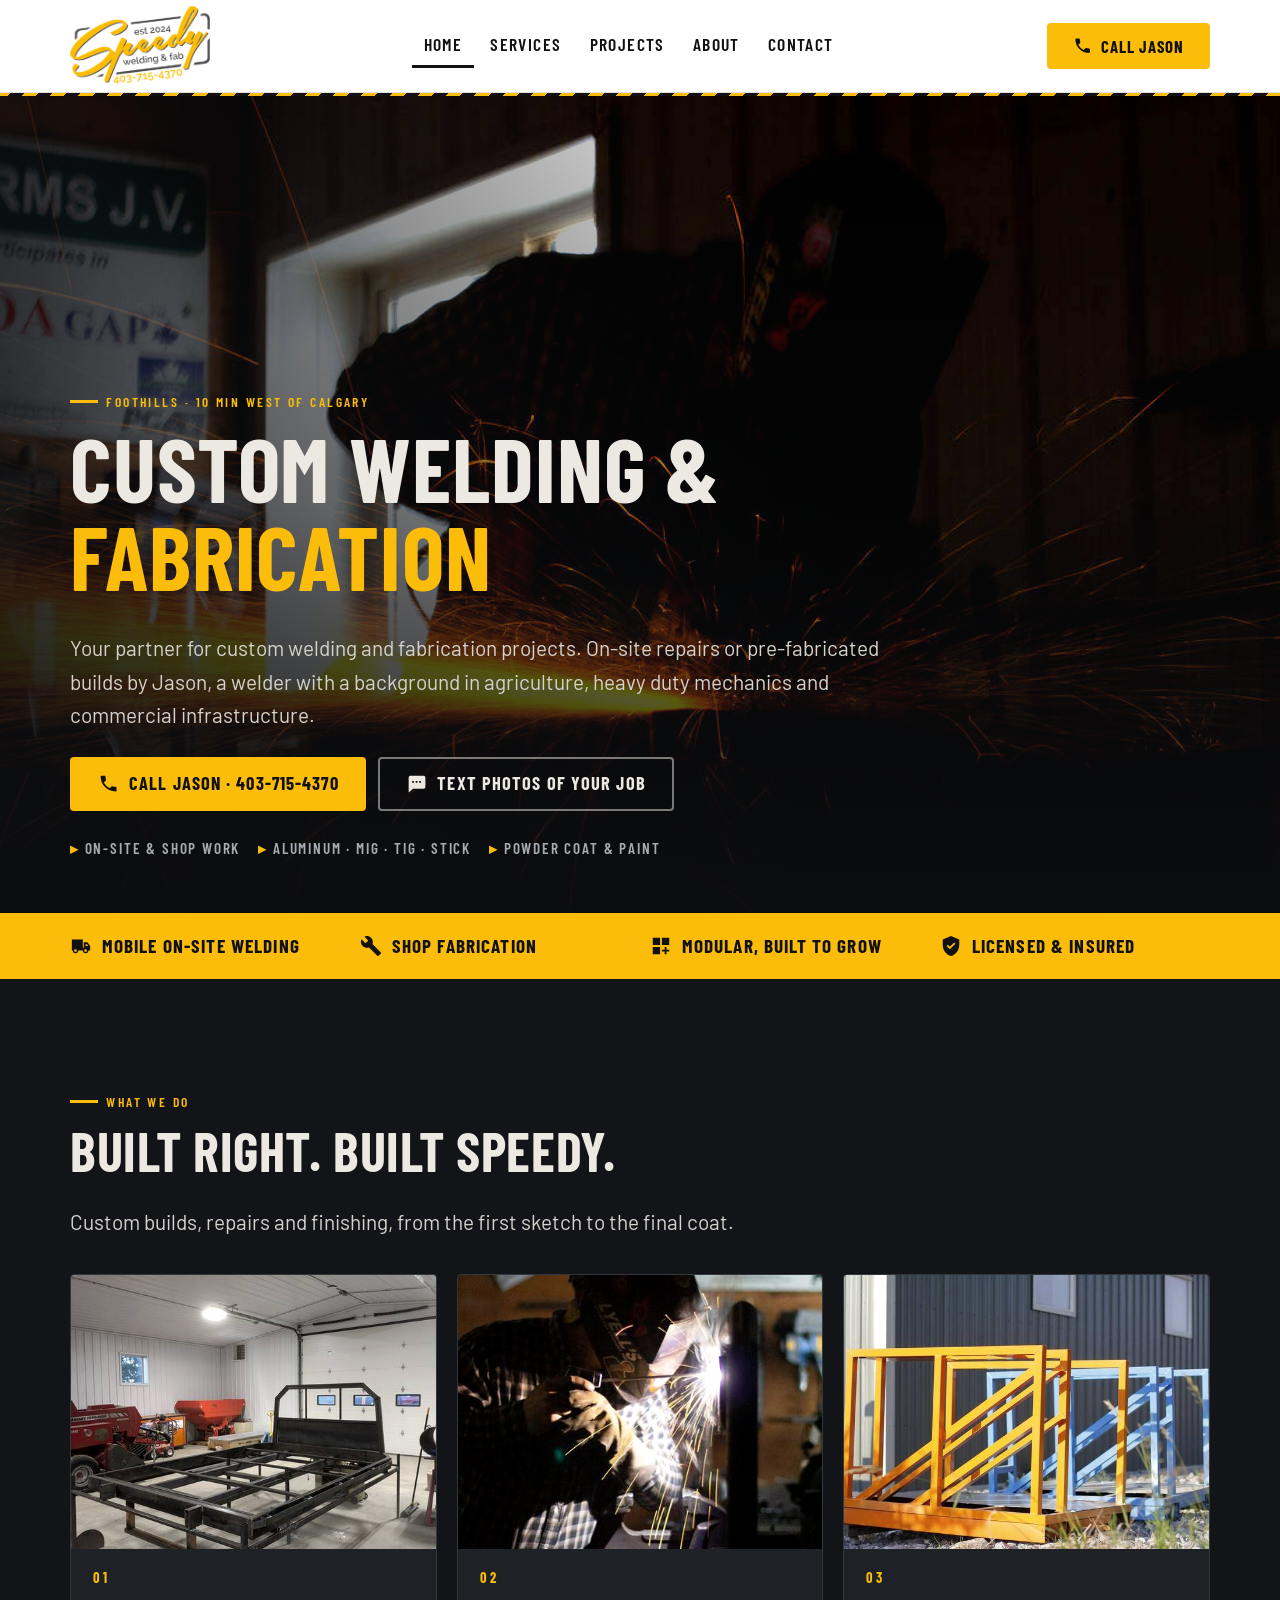
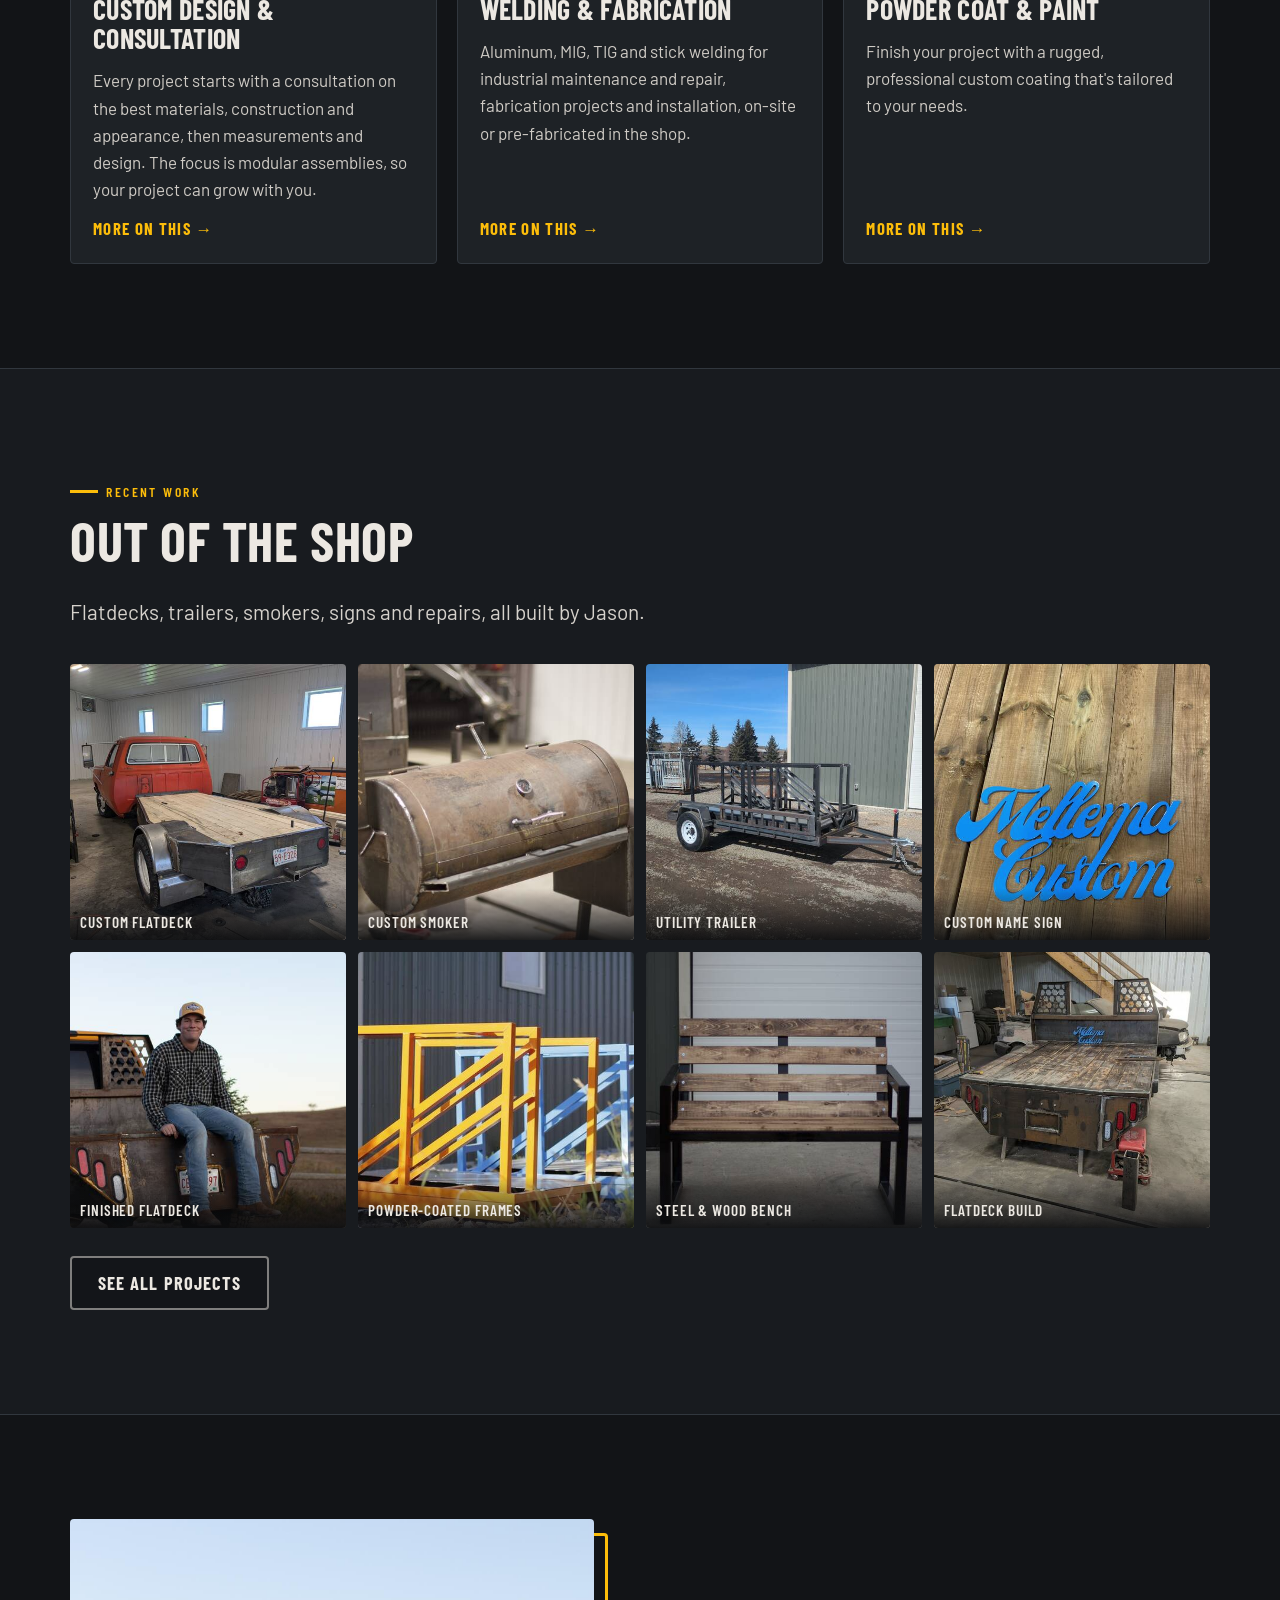
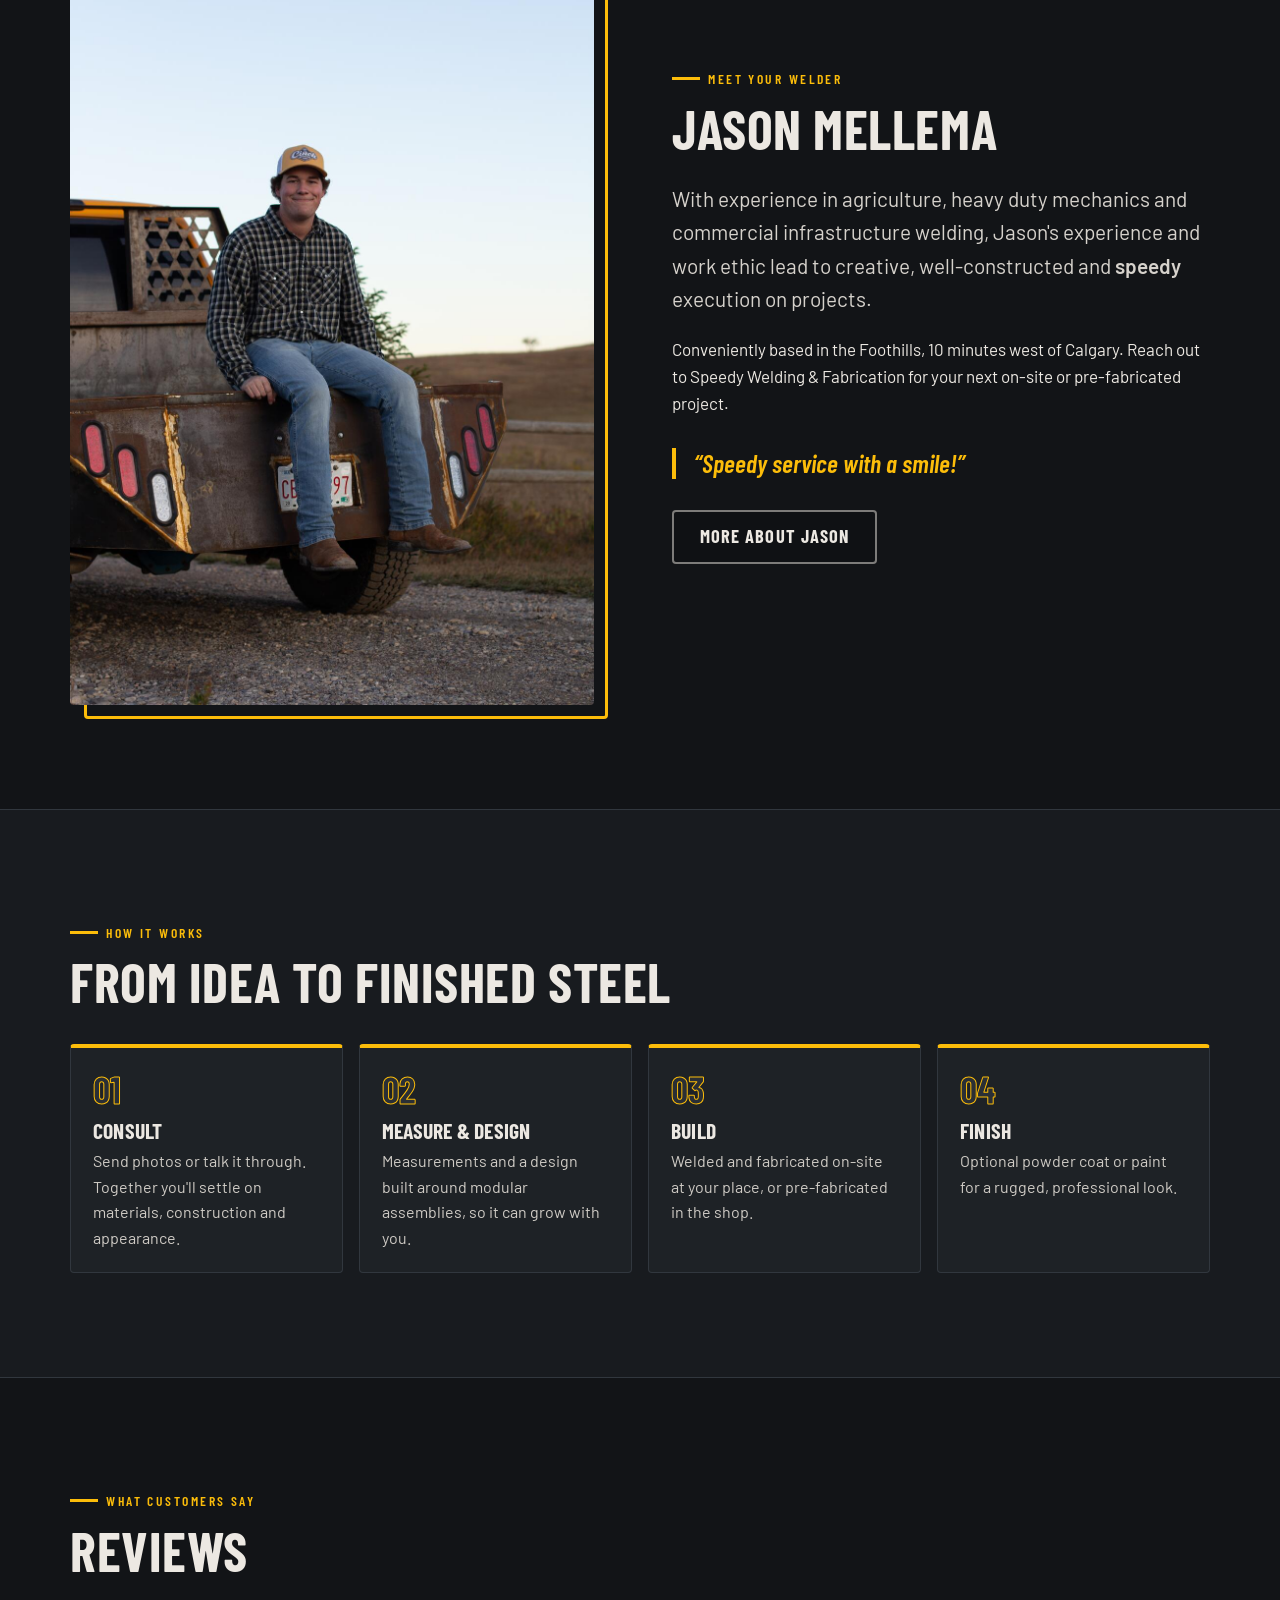
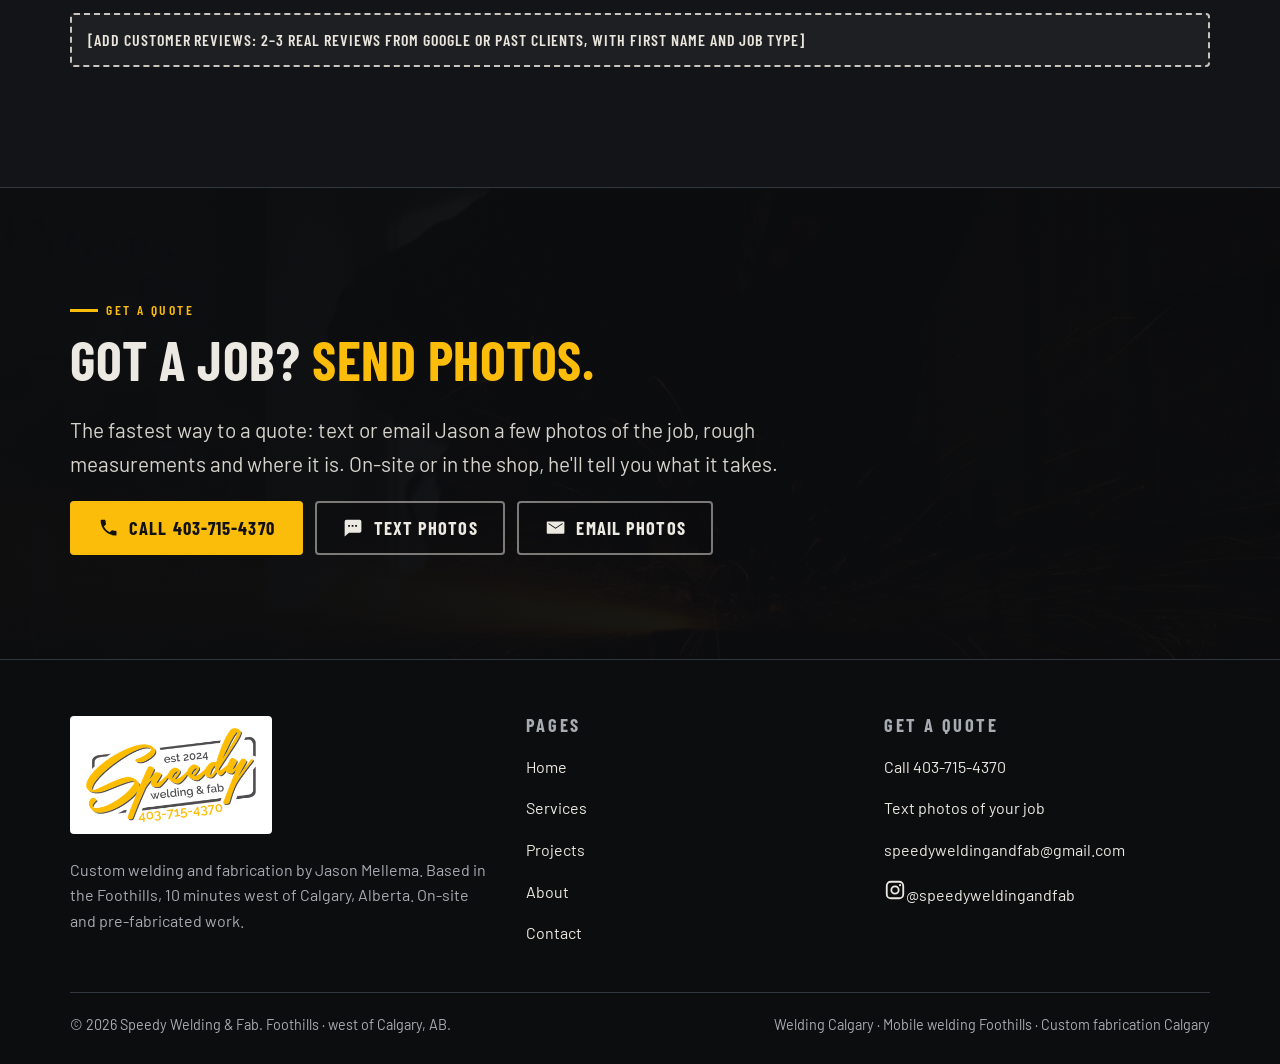
<file: index.html>
<!doctype html>
<html lang="en-CA" class="no-js">
<head>
<meta charset="utf-8">
<meta name="viewport" content="width=device-width, initial-scale=1">
<title>Welding &amp; Custom Fabrication Calgary | Speedy Welding &amp; Fab</title>
<meta name="description" content="Custom welding &amp; fabrication 10 min west of Calgary. Mobile on-site welding in the Foothills, aluminum, MIG, TIG &amp; stick, powder coat. Call Jason 403-715-4370.">
<meta name="robots" content="index, follow">
<meta name="theme-color" content="#ffffff">
<meta property="og:type" content="website">
<meta property="og:site_name" content="Speedy Welding &amp; Fab">
<meta property="og:title" content="Welding &amp; Custom Fabrication Calgary | Speedy Welding &amp; Fab">
<meta property="og:description" content="Custom welding &amp; fabrication 10 min west of Calgary. Mobile on-site welding in the Foothills, aluminum, MIG, TIG &amp; stick, powder coat. Call Jason 403-715-4370.">
<meta property="og:locale" content="en_CA">
<link rel="icon" type="image/png" href="images/favicon.png">
<link rel="apple-touch-icon" href="images/apple-touch-icon.png">
<link rel="preload" href="fonts/barlow-condensed-700.woff2" as="font" type="font/woff2" crossorigin>
<link rel="stylesheet" href="css/style.css">
<link rel="preload" as="image" href="images/hero.jpg" fetchpriority="high">
<script type="application/ld+json">{"@context": "https://schema.org", "@type": "LocalBusiness", "@id": "#business", "name": "Speedy Welding & Fab", "alternateName": "Speedy Welding & Fabrication", "description": "Custom welding and fabrication based in the Foothills, 10 minutes west of Calgary, Alberta. On-site and pre-fabricated work: custom design and consultation, aluminum, MIG, TIG and stick welding, and powder coat and paint.", "slogan": "Your partner for custom welding and fabrication projects", "telephone": "+1-403-715-4370", "email": "speedyweldingandfab@gmail.com", "image": "images/jason-on-flatdeck.jpg", "logo": "images/logo.png", "address": {"@type": "PostalAddress", "addressRegion": "AB", "addressCountry": "CA"}, "areaServed": [{"@type": "City", "name": "Calgary"}, {"@type": "Place", "name": "Alberta Foothills"}], "founder": {"@type": "Person", "name": "Jason Mellema", "jobTitle": "Welder"}, "sameAs": ["https://www.instagram.com/speedyweldingandfab/"], "makesOffer": [{"@type": "Offer", "itemOffered": {"@type": "Service", "name": "Custom Design & Consultation"}}, {"@type": "Offer", "itemOffered": {"@type": "Service", "name": "Welding & Fabrication", "description": "Aluminum, MIG, TIG and stick welding for industrial maintenance and repair, fabrication projects, and installation."}}, {"@type": "Offer", "itemOffered": {"@type": "Service", "name": "Powder Coat & Paint"}}]}</script>
</head>
<body>
<a class="skip" href="#main">Skip to content</a>
<header class="site-head">
  <div class="wrap head-in">
    <a class="brand" href="index.html" aria-label="Speedy Welding &amp; Fab — home"><img src="images/logo-header.png" width="300" height="167" alt="Speedy Welding &amp; Fab logo"></a>
    <nav class="nav" id="nav" aria-label="Main"><ul><li><a href="index.html" aria-current="page">Home</a></li><li><a href="services.html">Services</a></li><li><a href="projects.html">Projects</a></li><li><a href="about.html">About</a></li><li><a href="contact.html">Contact</a></li></ul></nav>
    <a class="btn btn-spark head-call" href="tel:4037154370"><svg viewBox="0 0 24 24" fill="currentColor" aria-hidden="true"><path d="M6.6 10.8a15.1 15.1 0 0 0 6.6 6.6l2.2-2.2c.3-.3.7-.4 1-.2 1.1.4 2.3.6 3.6.6.6 0 1 .4 1 1V20c0 .6-.4 1-1 1A17 17 0 0 1 3 4c0-.6.4-1 1-1h3.5c.6 0 1 .4 1 1 0 1.3.2 2.5.6 3.6.1.3 0 .7-.2 1l-2.3 2.2z"/></svg>Call Jason</a>
    <button class="menu-btn" type="button" aria-controls="nav" aria-expanded="false" aria-label="Menu"><svg class="bars" viewBox="0 0 24 24" fill="currentColor" aria-hidden="true"><path d="M3 6h18v2.5H3zM3 11h18v2.5H3zM3 16h18v2.5H3z"/></svg><svg class="x" viewBox="0 0 24 24" fill="currentColor" aria-hidden="true"><path d="M5.6 4.2L12 10.6l6.4-6.4 1.4 1.4-6.4 6.4 6.4 6.4-1.4 1.4-6.4-6.4-6.4 6.4-1.4-1.4 6.4-6.4-6.4-6.4z"/></svg></button>
  </div>
</header>
<main id="main">
<section class="hero">
  <img src="images/hero.jpg" width="1024" height="683" alt="Grinder throwing sparks inside the Speedy Welding &amp; Fab shop" class="hero-bg" fetchpriority="high">
  <div class="wrap">
    <p class="eyebrow">Foothills · 10 min west of Calgary</p>
    <h1>Custom welding &amp; <em>fabrication</em></h1>
    <p class="lead">Your partner for custom welding and fabrication projects. On-site repairs or pre-fabricated builds by Jason, a welder with a background in agriculture, heavy duty mechanics and commercial infrastructure.</p>
    <div class="btn-row">
      <a class="btn btn-spark" href="tel:4037154370"><svg viewBox="0 0 24 24" fill="currentColor" aria-hidden="true"><path d="M6.6 10.8a15.1 15.1 0 0 0 6.6 6.6l2.2-2.2c.3-.3.7-.4 1-.2 1.1.4 2.3.6 3.6.6.6 0 1 .4 1 1V20c0 .6-.4 1-1 1A17 17 0 0 1 3 4c0-.6.4-1 1-1h3.5c.6 0 1 .4 1 1 0 1.3.2 2.5.6 3.6.1.3 0 .7-.2 1l-2.3 2.2z"/></svg>Call Jason · 403-715-4370</a>
      <a class="btn btn-ghost" href="sms:4037154370"><svg viewBox="0 0 24 24" fill="currentColor" aria-hidden="true"><path d="M4 3h16a2 2 0 0 1 2 2v11a2 2 0 0 1-2 2H8l-5 4V5a2 2 0 0 1 2-2zm3 6v2h2V9H7zm4 0v2h2V9h-2zm4 0v2h2V9h-2z"/></svg>Text photos of your job</a>
    </div>
    <ul class="hero-tags"><li>On-site &amp; shop work</li><li>Aluminum · MIG · TIG · Stick</li><li>Powder coat &amp; paint</li></ul>
  </div>
</section>

<section class="strip" aria-label="Highlights">
  <div class="wrap"><ul>
    <li><svg viewBox="0 0 24 24" fill="currentColor" aria-hidden="true"><path d="M2 5h12v9h1V8h4l3 4v5h-2a3 3 0 0 1-6 0H9a3 3 0 0 1-6 0H2V5zm4 10.5a1.5 1.5 0 1 0 0 3 1.5 1.5 0 0 0 0-3zm11 0a1.5 1.5 0 1 0 0 3 1.5 1.5 0 0 0 0-3zM17 10v2h3l-1.5-2H17z"/></svg>Mobile on-site welding</li>
    <li><svg viewBox="0 0 24 24" fill="currentColor" aria-hidden="true"><path d="M22.7 19l-9.1-9.1c.9-2.3.4-5-1.5-6.9-2-2-5-2.4-7.4-1.3L9 6 6 9 1.6 4.7C.4 7.1.9 10.1 2.9 12.1c1.9 1.9 4.6 2.4 6.9 1.5l9.1 9.1c.4.4 1 .4 1.4 0l2.3-2.3c.5-.4.5-1.1.1-1.4z"/></svg>Shop fabrication</li>
    <li><svg viewBox="0 0 24 24" fill="currentColor" aria-hidden="true"><path d="M3 3h8v8H3V3zm10 0h8v8h-8V3zM3 13h8v8H3v-8zm13 0h2v3h3v2h-3v3h-2v-3h-3v-2h3v-3z"/></svg>Modular, built to grow</li>
    <li><svg viewBox="0 0 24 24" fill="currentColor" aria-hidden="true"><path d="M12 1l9 4v6c0 5.5-3.8 10.7-9 12-5.2-1.3-9-6.5-9-12V5l9-4zm-1.2 14.6l6-6-1.4-1.4-4.6 4.6-2.2-2.2-1.4 1.4 3.6 3.6z"/></svg>Licensed &amp; insured</li>
  </ul></div>
</section>

<section class="section" aria-labelledby="svc-h">
  <div class="wrap">
    <div class="section-head reveal">
      <p class="eyebrow">What we do</p>
      <h2 id="svc-h">Built right. Built speedy.</h2>
      <p class="lead">Custom builds, repairs and finishing, from the first sketch to the final coat.</p>
    </div>
    <div class="cards">
      <article class="card reveal"><img src="images/flatdeck-frame-sm.jpg" width="526" height="700" alt="Steel flatdeck frame being built on the shop floor" loading="lazy" decoding="async"><div class="card-body"><p class="num">01</p><h3>Custom Design &amp; Consultation</h3><p>Every project starts with a consultation on the best materials, construction and appearance, then measurements and design. The focus is modular assemblies, so your project can grow with you.</p><a class="more" href="services.html#design">More on this</a></div></article><article class="card reveal"><img src="images/welding-sparks-sm.jpg" width="467" height="700" alt="Jason welding in the shop with sparks flying" loading="lazy" decoding="async"><div class="card-body"><p class="num">02</p><h3>Welding &amp; Fabrication</h3><p>Aluminum, MIG, TIG and stick welding for industrial maintenance and repair, fabrication projects and installation, on-site or pre-fabricated in the shop.</p><a class="more" href="services.html#welding">More on this</a></div></article><article class="card reveal"><img src="images/powder-coated-frames-sm.jpg" width="700" height="467" alt="Steel frames finished in orange and blue powder coat" loading="lazy" decoding="async"><div class="card-body"><p class="num">03</p><h3>Powder Coat &amp; Paint</h3><p>Finish your project with a rugged, professional custom coating that's tailored to your needs.</p><a class="more" href="services.html#coatings">More on this</a></div></article>
    </div>
  </div>
</section>

<section class="section section-alt" aria-labelledby="work-h">
  <div class="wrap">
    <div class="section-head reveal">
      <p class="eyebrow">Recent work</p>
      <h2 id="work-h">Out of the shop</h2>
      <p class="lead">Flatdecks, trailers, smokers, signs and repairs, all built by Jason.</p>
    </div>
    <ul class="gallery g4 reveal" role="list" style="list-style:none;margin:0 0 28px;padding:0">
<li data-cat="trucks"><button type="button" data-full="images/flatdeck-truck.jpg" data-caption="Custom flatdeck" aria-label="View larger: Custom flatdeck"><img src="images/flatdeck-truck-sm.jpg" width="526" height="700" alt="Red pickup fitted with a custom steel flatdeck in the shop" loading="lazy" decoding="async" sizes="(min-width:1040px) 25vw, (min-width:700px) 33vw, 50vw"><span class="cap">Custom flatdeck</span></button></li>
<li data-cat="custom"><button type="button" data-full="images/smoker.jpg" data-caption="Custom smoker" aria-label="View larger: Custom smoker"><img src="images/smoker-sm.jpg" width="700" height="467" alt="Fabricated steel barrel smoker on a stand" loading="lazy" decoding="async" sizes="(min-width:1040px) 25vw, (min-width:700px) 33vw, 50vw"><span class="cap">Custom smoker</span></button></li>
<li data-cat="trucks"><button type="button" data-full="images/utility-trailer.jpg" data-caption="Utility trailer" aria-label="View larger: Utility trailer"><img src="images/utility-trailer-sm.jpg" width="525" height="700" alt="Steel utility trailer with mesh sides parked outside a shop" loading="lazy" decoding="async" sizes="(min-width:1040px) 25vw, (min-width:700px) 33vw, 50vw"><span class="cap">Utility trailer</span></button></li>
<li data-cat="custom coatings"><button type="button" data-full="images/mellema-custom-sign.jpg" data-caption="Custom name sign" aria-label="View larger: Custom name sign"><img src="images/mellema-custom-sign-sm.jpg" width="525" height="700" alt="Blue powder-coated cut-steel sign reading Mellema Custom" loading="lazy" decoding="async" sizes="(min-width:1040px) 25vw, (min-width:700px) 33vw, 50vw"><span class="cap">Custom name sign</span></button></li>
<li data-cat="trucks"><button type="button" data-full="images/jason-on-flatdeck.jpg" data-caption="Finished flatdeck" aria-label="View larger: Finished flatdeck"><img src="images/jason-on-flatdeck-sm.jpg" width="467" height="700" alt="Jason sitting on a finished custom flatdeck with a headache rack" loading="lazy" decoding="async" sizes="(min-width:1040px) 25vw, (min-width:700px) 33vw, 50vw"><span class="cap">Finished flatdeck</span></button></li>
<li data-cat="custom coatings"><button type="button" data-full="images/powder-coated-frames.jpg" data-caption="Powder-coated frames" aria-label="View larger: Powder-coated frames"><img src="images/powder-coated-frames-sm.jpg" width="700" height="467" alt="Welded frames powder coated in orange and blue" loading="lazy" decoding="async" sizes="(min-width:1040px) 25vw, (min-width:700px) 33vw, 50vw"><span class="cap">Powder-coated frames</span></button></li>
<li data-cat="custom"><button type="button" data-full="images/steel-bench.jpg" data-caption="Steel & wood bench" aria-label="View larger: Steel & wood bench"><img src="images/steel-bench-sm.jpg" width="467" height="700" alt="Black steel bench frame with wooden slats" loading="lazy" decoding="async" sizes="(min-width:1040px) 25vw, (min-width:700px) 33vw, 50vw"><span class="cap">Steel &amp; wood bench</span></button></li>
<li data-cat="trucks"><button type="button" data-full="images/flatdeck-build.jpg" data-caption="Flatdeck build" aria-label="View larger: Flatdeck build"><img src="images/flatdeck-build-sm.jpg" width="526" height="700" alt="Steel flatdeck with wood deck and custom headache rack" loading="lazy" decoding="async" sizes="(min-width:1040px) 25vw, (min-width:700px) 33vw, 50vw"><span class="cap">Flatdeck build</span></button></li>
    </ul>
    <a class="btn btn-ghost" href="projects.html">See all projects</a>
  </div>
</section>

<section class="section" aria-labelledby="about-h">
  <div class="wrap split">
    <div class="frame reveal"><img src="images/jason-on-flatdeck.jpg" width="1067" height="1600" alt="Jason Mellema, owner of Speedy Welding &amp; Fab, sitting on a flatdeck he built" loading="lazy" decoding="async" sizes="(min-width:900px) 560px, 100vw"></div>
    <div class="reveal">
      <p class="eyebrow">Meet your welder</p>
      <h2 id="about-h">Jason Mellema</h2>
      <p class="lead">With experience in agriculture, heavy duty mechanics and commercial infrastructure welding, Jason's experience and work ethic lead to creative, well-constructed and <strong>speedy</strong> execution on projects.</p>
      <p>Conveniently based in the Foothills, 10 minutes west of Calgary. Reach out to Speedy Welding &amp; Fabrication for your next on-site or pre-fabricated project.</p>
      <p class="quote">“Speedy service with a smile!”</p>
      <a class="btn btn-ghost" href="about.html">More about Jason</a>
    </div>
  </div>
</section>

<section class="section section-alt" aria-labelledby="how-h">
  <div class="wrap">
    <div class="section-head reveal">
      <p class="eyebrow">How it works</p>
      <h2 id="how-h">From idea to finished steel</h2>
    </div>
    <ol class="steps reveal">
      <li><h3>Consult</h3><p>Send photos or talk it through. Together you'll settle on materials, construction and appearance.</p></li>
      <li><h3>Measure &amp; design</h3><p>Measurements and a design built around modular assemblies, so it can grow with you.</p></li>
      <li><h3>Build</h3><p>Welded and fabricated on-site at your place, or pre-fabricated in the shop.</p></li>
      <li><h3>Finish</h3><p>Optional powder coat or paint for a rugged, professional look.</p></li>
    </ol>
  </div>
</section>

<section class="section" aria-labelledby="rev-h">
  <div class="wrap">
    <div class="section-head">
      <p class="eyebrow">What customers say</p>
      <h2 id="rev-h">Reviews</h2>
    </div>
    <p class="placeholder">[ADD CUSTOMER REVIEWS: 2–3 real reviews from Google or past clients, with first name and job type]</p>
  </div>
</section>

<section class="cta-band" aria-labelledby="cta-h">
  <img src="images/grinding-sparks.jpg" width="1024" height="683" alt="" loading="lazy" decoding="async" aria-hidden="true">
  <div class="wrap reveal">
    <p class="eyebrow">Get a Quote</p>
    <h2 id="cta-h">Got a job? <em>Send photos.</em></h2>
    <p class="lead">The fastest way to a quote: text or email Jason a few photos of the job, rough measurements and where it is. On-site or in the shop, he'll tell you what it takes.</p>
    <div class="btn-row">
      <a class="btn btn-spark" href="tel:4037154370"><svg viewBox="0 0 24 24" fill="currentColor" aria-hidden="true"><path d="M6.6 10.8a15.1 15.1 0 0 0 6.6 6.6l2.2-2.2c.3-.3.7-.4 1-.2 1.1.4 2.3.6 3.6.6.6 0 1 .4 1 1V20c0 .6-.4 1-1 1A17 17 0 0 1 3 4c0-.6.4-1 1-1h3.5c.6 0 1 .4 1 1 0 1.3.2 2.5.6 3.6.1.3 0 .7-.2 1l-2.3 2.2z"/></svg>Call 403-715-4370</a>
      <a class="btn btn-ghost" href="sms:4037154370"><svg viewBox="0 0 24 24" fill="currentColor" aria-hidden="true"><path d="M4 3h16a2 2 0 0 1 2 2v11a2 2 0 0 1-2 2H8l-5 4V5a2 2 0 0 1 2-2zm3 6v2h2V9H7zm4 0v2h2V9h-2zm4 0v2h2V9h-2z"/></svg>Text photos</a>
      <a class="btn btn-ghost" href="mailto:speedyweldingandfab@gmail.com?subject=Quote%20request&body=Hi%20Jason%2C%0A%0AHere%27s%20what%20I%20need%20done%3A%0A%0AWhere%20the%20job%20is%3A%0A%0A(Photos%20attached)"><svg viewBox="0 0 24 24" fill="currentColor" aria-hidden="true"><path d="M3 5h18a1 1 0 0 1 1 1v12a1 1 0 0 1-1 1H3a1 1 0 0 1-1-1V6a1 1 0 0 1 1-1zm9 7.2L4.4 7H4v.9l8 5.5 8-5.5V7h-.4L12 12.2z"/></svg>Email photos</a>
    </div>
  </div>
</section>
<dialog class="lightbox" aria-label="Project photo viewer">
  <div class="lb-stage">
    <img alt="">
    <p class="lb-cap"><span class="lb-text"></span><span class="lb-count"></span></p>
  </div>
  <button class="lb-btn lb-close" type="button" aria-label="Close"><svg viewBox="0 0 24 24" fill="currentColor" aria-hidden="true"><path d="M5.6 4.2L12 10.6l6.4-6.4 1.4 1.4-6.4 6.4 6.4 6.4-1.4 1.4-6.4-6.4-6.4 6.4-1.4-1.4 6.4-6.4-6.4-6.4z"/></svg></button>
  <button class="lb-btn lb-prev" type="button" aria-label="Previous photo"><svg viewBox="0 0 24 24" fill="currentColor" aria-hidden="true"><path d="M15.4 4.6L8 12l7.4 7.4-1.4 1.4L5.2 12 14 3.2z"/></svg></button>
  <button class="lb-btn lb-next" type="button" aria-label="Next photo"><svg viewBox="0 0 24 24" fill="currentColor" aria-hidden="true"><path d="M8.6 4.6L16 12l-7.4 7.4 1.4 1.4 8.8-8.8L10 3.2z"/></svg></button>
</dialog>
</main>
<footer class="site-foot">
  <div class="wrap">
    <div class="foot-grid">
      <div>
        <span class="foot-logo"><img src="images/logo.png" width="640" height="356" alt="Speedy Welding &amp; Fab" loading="lazy"></span>
        <p class="muted">Custom welding and fabrication by Jason Mellema. Based in the Foothills, 10 minutes west of Calgary, Alberta. On-site and pre-fabricated work.</p>
      </div>
      <div>
        <h2>Pages</h2>
        <ul><li><a href="index.html">Home</a></li><li><a href="services.html">Services</a></li><li><a href="projects.html">Projects</a></li><li><a href="about.html">About</a></li><li><a href="contact.html">Contact</a></li></ul>
      </div>
      <div>
        <h2>Get a Quote</h2>
        <ul>
          <li><a href="tel:4037154370">Call 403-715-4370</a></li>
          <li><a href="sms:4037154370">Text photos of your job</a></li>
          <li><a href="mailto:speedyweldingandfab@gmail.com?subject=Quote%20request&body=Hi%20Jason%2C%0A%0AHere%27s%20what%20I%20need%20done%3A%0A%0AWhere%20the%20job%20is%3A%0A%0A(Photos%20attached)">speedyweldingandfab@gmail.com</a></li>
          <li><a class="social" href="https://www.instagram.com/speedyweldingandfab/" rel="noopener" target="_blank"><svg viewBox="0 0 24 24" fill="currentColor" aria-hidden="true"><path d="M12 7a5 5 0 1 1 0 10 5 5 0 0 1 0-10zm0 2a3 3 0 1 0 0 6 3 3 0 0 0 0-6zm5.5-3.5a1.2 1.2 0 1 1 0 2.4 1.2 1.2 0 0 1 0-2.4zM7.5 2h9A5.5 5.5 0 0 1 22 7.5v9a5.5 5.5 0 0 1-5.5 5.5h-9A5.5 5.5 0 0 1 2 16.5v-9A5.5 5.5 0 0 1 7.5 2zm0 2A3.5 3.5 0 0 0 4 7.5v9A3.5 3.5 0 0 0 7.5 20h9a3.5 3.5 0 0 0 3.5-3.5v-9A3.5 3.5 0 0 0 16.5 4h-9z"/></svg>@speedyweldingandfab</a></li>
        </ul>
      </div>
    </div>
    <div class="foot-base">
      <span>&copy; <span data-year>2026</span> Speedy Welding &amp; Fab. Foothills · west of Calgary, AB.</span>
      <span>Welding Calgary · Mobile welding Foothills · Custom fabrication Calgary</span>
    </div>
  </div>
</footer>
<div class="callbar">
  <a class="btn btn-spark" href="tel:4037154370"><svg viewBox="0 0 24 24" fill="currentColor" aria-hidden="true"><path d="M6.6 10.8a15.1 15.1 0 0 0 6.6 6.6l2.2-2.2c.3-.3.7-.4 1-.2 1.1.4 2.3.6 3.6.6.6 0 1 .4 1 1V20c0 .6-.4 1-1 1A17 17 0 0 1 3 4c0-.6.4-1 1-1h3.5c.6 0 1 .4 1 1 0 1.3.2 2.5.6 3.6.1.3 0 .7-.2 1l-2.3 2.2z"/></svg>Call Jason</a>
  <a class="btn btn-ghost" href="sms:4037154370"><svg viewBox="0 0 24 24" fill="currentColor" aria-hidden="true"><path d="M4 3h16a2 2 0 0 1 2 2v11a2 2 0 0 1-2 2H8l-5 4V5a2 2 0 0 1 2-2zm3 6v2h2V9H7zm4 0v2h2V9h-2zm4 0v2h2V9h-2z"/></svg>Text</a>
</div>
<script src="js/main.js" defer></script>
</body>
</html>
</file>
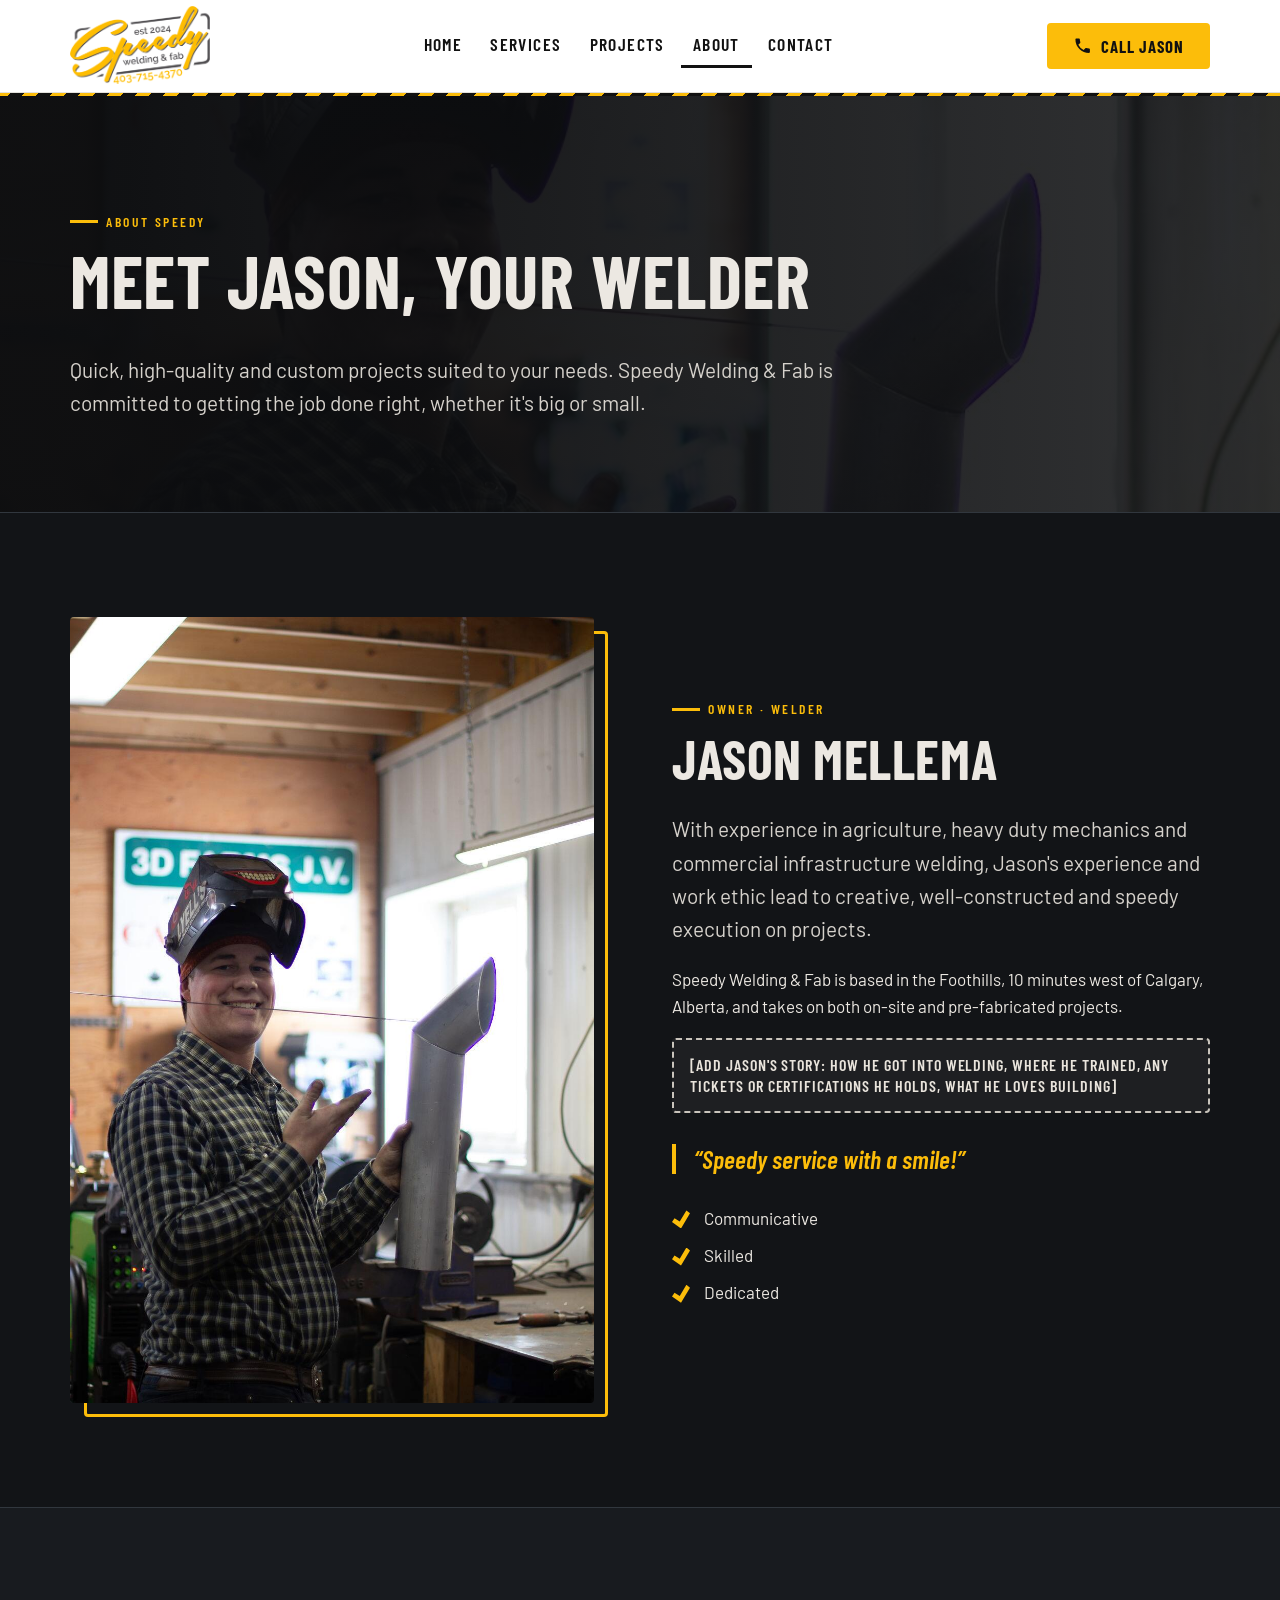
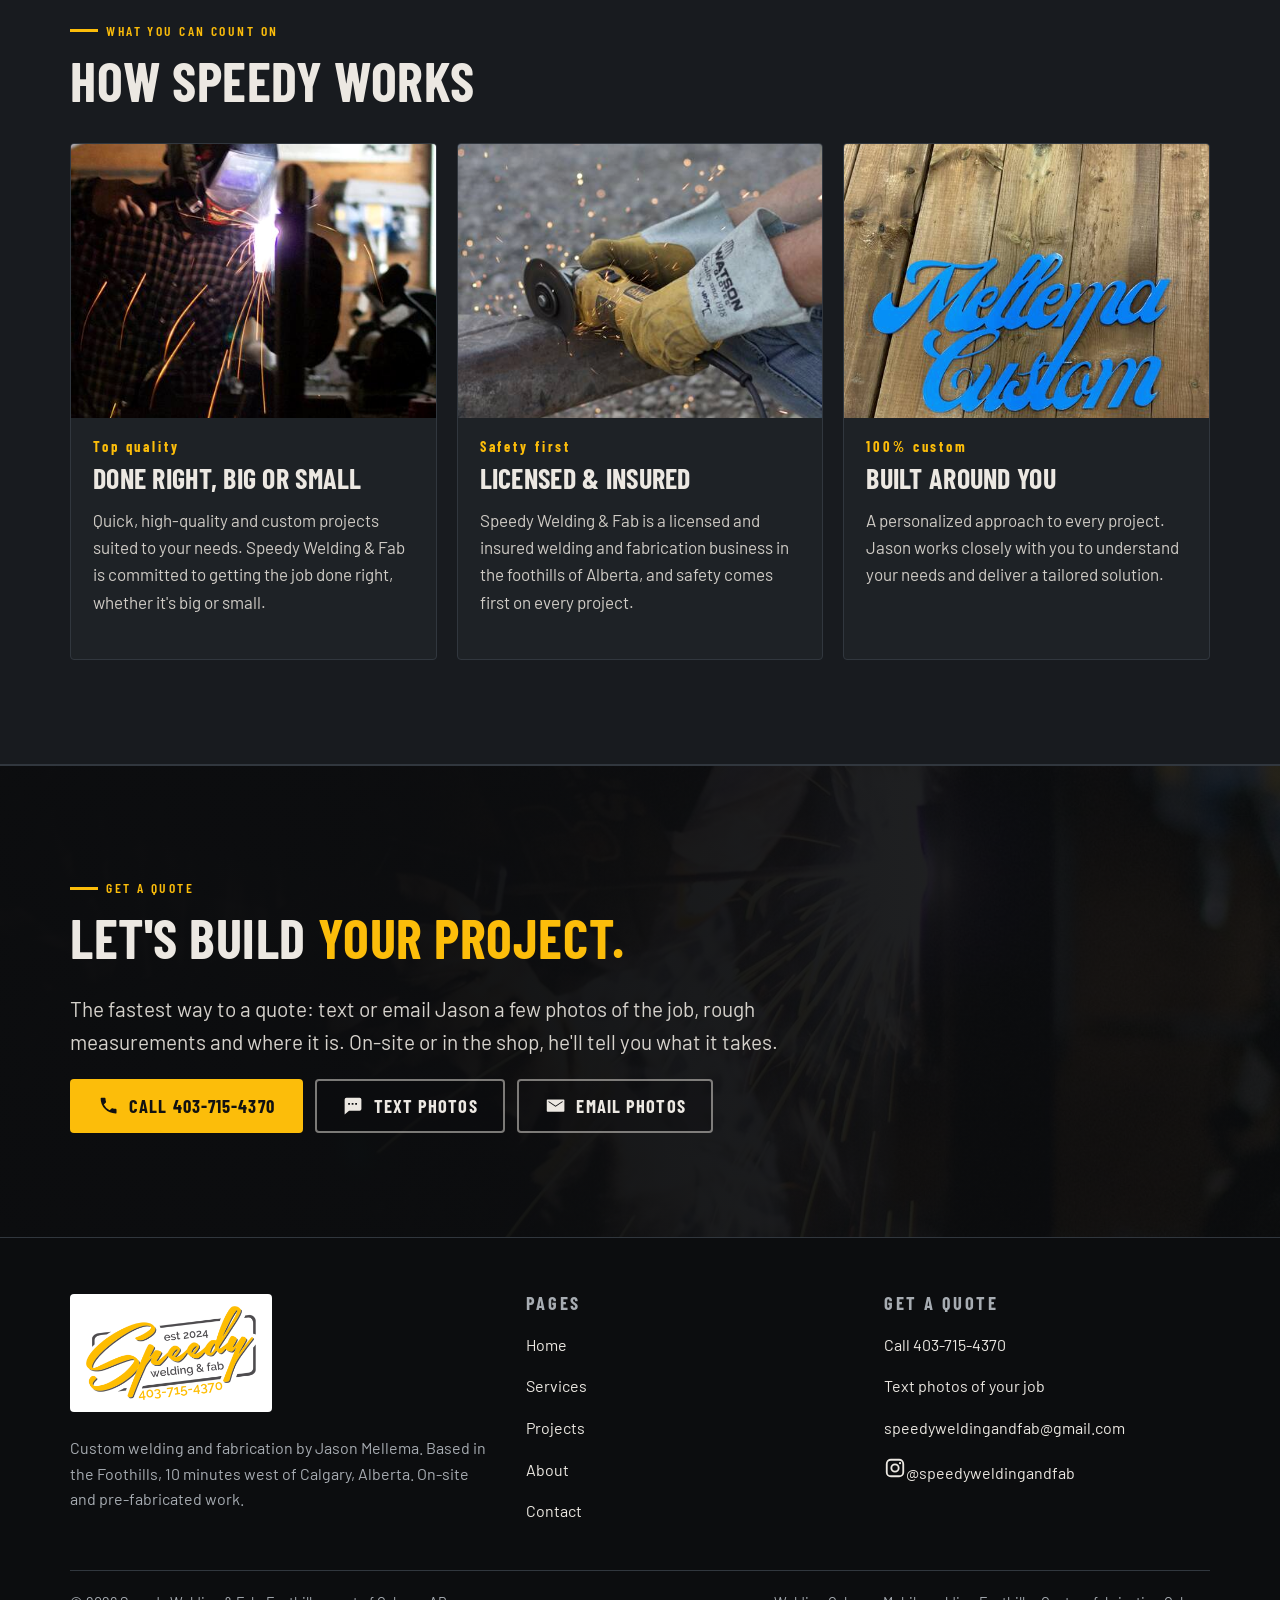
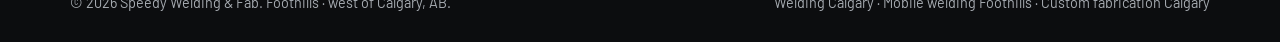
<file: about.html>
<!doctype html>
<html lang="en-CA" class="no-js">
<head>
<meta charset="utf-8">
<meta name="viewport" content="width=device-width, initial-scale=1">
<title>About Jason Mellema | Speedy Welding &amp; Fab, Calgary Foothills</title>
<meta name="description" content="Meet Jason Mellema, the welder behind Speedy Welding &amp; Fab. Agriculture, heavy duty and commercial welding experience. Licensed and insured.">
<meta name="robots" content="index, follow">
<meta name="theme-color" content="#ffffff">
<meta property="og:type" content="website">
<meta property="og:site_name" content="Speedy Welding &amp; Fab">
<meta property="og:title" content="About Jason Mellema | Speedy Welding &amp; Fab, Calgary Foothills">
<meta property="og:description" content="Meet Jason Mellema, the welder behind Speedy Welding &amp; Fab. Agriculture, heavy duty and commercial welding experience. Licensed and insured.">
<meta property="og:locale" content="en_CA">
<link rel="icon" type="image/png" href="images/favicon.png">
<link rel="apple-touch-icon" href="images/apple-touch-icon.png">
<link rel="preload" href="fonts/barlow-condensed-700.woff2" as="font" type="font/woff2" crossorigin>
<link rel="stylesheet" href="css/style.css">
</head>
<body>
<a class="skip" href="#main">Skip to content</a>
<header class="site-head">
  <div class="wrap head-in">
    <a class="brand" href="index.html" aria-label="Speedy Welding &amp; Fab — home"><img src="images/logo-header.png" width="300" height="167" alt="Speedy Welding &amp; Fab logo"></a>
    <nav class="nav" id="nav" aria-label="Main"><ul><li><a href="index.html">Home</a></li><li><a href="services.html">Services</a></li><li><a href="projects.html">Projects</a></li><li><a href="about.html" aria-current="page">About</a></li><li><a href="contact.html">Contact</a></li></ul></nav>
    <a class="btn btn-spark head-call" href="tel:4037154370"><svg viewBox="0 0 24 24" fill="currentColor" aria-hidden="true"><path d="M6.6 10.8a15.1 15.1 0 0 0 6.6 6.6l2.2-2.2c.3-.3.7-.4 1-.2 1.1.4 2.3.6 3.6.6.6 0 1 .4 1 1V20c0 .6-.4 1-1 1A17 17 0 0 1 3 4c0-.6.4-1 1-1h3.5c.6 0 1 .4 1 1 0 1.3.2 2.5.6 3.6.1.3 0 .7-.2 1l-2.3 2.2z"/></svg>Call Jason</a>
    <button class="menu-btn" type="button" aria-controls="nav" aria-expanded="false" aria-label="Menu"><svg class="bars" viewBox="0 0 24 24" fill="currentColor" aria-hidden="true"><path d="M3 6h18v2.5H3zM3 11h18v2.5H3zM3 16h18v2.5H3z"/></svg><svg class="x" viewBox="0 0 24 24" fill="currentColor" aria-hidden="true"><path d="M5.6 4.2L12 10.6l6.4-6.4 1.4 1.4-6.4 6.4 6.4 6.4-1.4 1.4-6.4-6.4-6.4 6.4-1.4-1.4 6.4-6.4-6.4-6.4z"/></svg></button>
  </div>
</header>
<main id="main">
<section class="page-hero">
  <img src="images/jason-in-shop.jpg" width="1024" height="1536" alt="" fetchpriority="high" aria-hidden="true">
  <div class="wrap">
    <p class="eyebrow">About Speedy</p>
    <h1>Meet Jason, your welder</h1>
    <p class="lead">Quick, high-quality and custom projects suited to your needs. Speedy Welding &amp; Fab is committed to getting the job done right, whether it's big or small.</p>
  </div>
</section>

<section class="section" aria-labelledby="story-h">
  <div class="wrap split">
    <div class="frame reveal"><img src="images/jason-in-shop.jpg" width="1024" height="1536" alt="Jason Mellema in his shop holding a fabricated exhaust stack" loading="lazy" decoding="async" sizes="(min-width:900px) 560px, 100vw"></div>
    <div class="reveal">
      <p class="eyebrow">Owner · Welder</p>
      <h2 id="story-h">Jason Mellema</h2>
      <p class="lead">With experience in agriculture, heavy duty mechanics and commercial infrastructure welding, Jason's experience and work ethic lead to creative, well-constructed and speedy execution on projects.</p>
      <p>Speedy Welding &amp; Fab is based in the Foothills, 10 minutes west of Calgary, Alberta, and takes on both on-site and pre-fabricated projects.</p>
      <p class="placeholder">[ADD JASON'S STORY: how he got into welding, where he trained, any tickets or certifications he holds, what he loves building]</p>
      <p class="quote">“Speedy service with a smile!”</p>
      <ul class="checks"><li>Communicative</li><li>Skilled</li><li>Dedicated</li></ul>
    </div>
  </div>
</section>

<section class="section section-alt" aria-labelledby="val-h">
  <div class="wrap">
    <div class="section-head reveal">
      <p class="eyebrow">What you can count on</p>
      <h2 id="val-h">How Speedy works</h2>
    </div>
    <div class="cards">
      <article class="card reveal"><img src="images/tig-welding-sm.jpg" width="467" height="700" alt="Jason TIG welding under a hood" loading="lazy" decoding="async"><div class="card-body"><p class="num">Top quality</p><h3>Done right, big or small</h3><p>Quick, high-quality and custom projects suited to your needs. Speedy Welding &amp; Fab is committed to getting the job done right, whether it's big or small.</p></div></article>
      <article class="card reveal"><img src="images/grinder-cutting-sm.jpg" width="467" height="700" alt="Gloved hands safely cutting steel with an angle grinder" loading="lazy" decoding="async"><div class="card-body"><p class="num">Safety first</p><h3>Licensed &amp; insured</h3><p>Speedy Welding &amp; Fab is a licensed and insured welding and fabrication business in the foothills of Alberta, and safety comes first on every project.</p></div></article>
      <article class="card reveal"><img src="images/mellema-custom-sign-sm.jpg" width="525" height="700" alt="Blue powder-coated custom steel sign" loading="lazy" decoding="async"><div class="card-body"><p class="num">100% custom</p><h3>Built around you</h3><p>A personalized approach to every project. Jason works closely with you to understand your needs and deliver a tailored solution.</p></div></article>
    </div>
  </div>
</section>

<section class="cta-band" aria-labelledby="cta-h">
  <img src="images/welding-sparks.jpg" width="1024" height="1536" alt="" loading="lazy" decoding="async" aria-hidden="true">
  <div class="wrap reveal">
    <p class="eyebrow">Get a Quote</p>
    <h2 id="cta-h">Let's build <em>your project.</em></h2>
    <p class="lead">The fastest way to a quote: text or email Jason a few photos of the job, rough measurements and where it is. On-site or in the shop, he'll tell you what it takes.</p>
    <div class="btn-row">
      <a class="btn btn-spark" href="tel:4037154370"><svg viewBox="0 0 24 24" fill="currentColor" aria-hidden="true"><path d="M6.6 10.8a15.1 15.1 0 0 0 6.6 6.6l2.2-2.2c.3-.3.7-.4 1-.2 1.1.4 2.3.6 3.6.6.6 0 1 .4 1 1V20c0 .6-.4 1-1 1A17 17 0 0 1 3 4c0-.6.4-1 1-1h3.5c.6 0 1 .4 1 1 0 1.3.2 2.5.6 3.6.1.3 0 .7-.2 1l-2.3 2.2z"/></svg>Call 403-715-4370</a>
      <a class="btn btn-ghost" href="sms:4037154370"><svg viewBox="0 0 24 24" fill="currentColor" aria-hidden="true"><path d="M4 3h16a2 2 0 0 1 2 2v11a2 2 0 0 1-2 2H8l-5 4V5a2 2 0 0 1 2-2zm3 6v2h2V9H7zm4 0v2h2V9h-2zm4 0v2h2V9h-2z"/></svg>Text photos</a>
      <a class="btn btn-ghost" href="mailto:speedyweldingandfab@gmail.com?subject=Quote%20request&body=Hi%20Jason%2C%0A%0AHere%27s%20what%20I%20need%20done%3A%0A%0AWhere%20the%20job%20is%3A%0A%0A(Photos%20attached)"><svg viewBox="0 0 24 24" fill="currentColor" aria-hidden="true"><path d="M3 5h18a1 1 0 0 1 1 1v12a1 1 0 0 1-1 1H3a1 1 0 0 1-1-1V6a1 1 0 0 1 1-1zm9 7.2L4.4 7H4v.9l8 5.5 8-5.5V7h-.4L12 12.2z"/></svg>Email photos</a>
    </div>
  </div>
</section>
</main>
<footer class="site-foot">
  <div class="wrap">
    <div class="foot-grid">
      <div>
        <span class="foot-logo"><img src="images/logo.png" width="640" height="356" alt="Speedy Welding &amp; Fab" loading="lazy"></span>
        <p class="muted">Custom welding and fabrication by Jason Mellema. Based in the Foothills, 10 minutes west of Calgary, Alberta. On-site and pre-fabricated work.</p>
      </div>
      <div>
        <h2>Pages</h2>
        <ul><li><a href="index.html">Home</a></li><li><a href="services.html">Services</a></li><li><a href="projects.html">Projects</a></li><li><a href="about.html">About</a></li><li><a href="contact.html">Contact</a></li></ul>
      </div>
      <div>
        <h2>Get a Quote</h2>
        <ul>
          <li><a href="tel:4037154370">Call 403-715-4370</a></li>
          <li><a href="sms:4037154370">Text photos of your job</a></li>
          <li><a href="mailto:speedyweldingandfab@gmail.com?subject=Quote%20request&body=Hi%20Jason%2C%0A%0AHere%27s%20what%20I%20need%20done%3A%0A%0AWhere%20the%20job%20is%3A%0A%0A(Photos%20attached)">speedyweldingandfab@gmail.com</a></li>
          <li><a class="social" href="https://www.instagram.com/speedyweldingandfab/" rel="noopener" target="_blank"><svg viewBox="0 0 24 24" fill="currentColor" aria-hidden="true"><path d="M12 7a5 5 0 1 1 0 10 5 5 0 0 1 0-10zm0 2a3 3 0 1 0 0 6 3 3 0 0 0 0-6zm5.5-3.5a1.2 1.2 0 1 1 0 2.4 1.2 1.2 0 0 1 0-2.4zM7.5 2h9A5.5 5.5 0 0 1 22 7.5v9a5.5 5.5 0 0 1-5.5 5.5h-9A5.5 5.5 0 0 1 2 16.5v-9A5.5 5.5 0 0 1 7.5 2zm0 2A3.5 3.5 0 0 0 4 7.5v9A3.5 3.5 0 0 0 7.5 20h9a3.5 3.5 0 0 0 3.5-3.5v-9A3.5 3.5 0 0 0 16.5 4h-9z"/></svg>@speedyweldingandfab</a></li>
        </ul>
      </div>
    </div>
    <div class="foot-base">
      <span>&copy; <span data-year>2026</span> Speedy Welding &amp; Fab. Foothills · west of Calgary, AB.</span>
      <span>Welding Calgary · Mobile welding Foothills · Custom fabrication Calgary</span>
    </div>
  </div>
</footer>
<div class="callbar">
  <a class="btn btn-spark" href="tel:4037154370"><svg viewBox="0 0 24 24" fill="currentColor" aria-hidden="true"><path d="M6.6 10.8a15.1 15.1 0 0 0 6.6 6.6l2.2-2.2c.3-.3.7-.4 1-.2 1.1.4 2.3.6 3.6.6.6 0 1 .4 1 1V20c0 .6-.4 1-1 1A17 17 0 0 1 3 4c0-.6.4-1 1-1h3.5c.6 0 1 .4 1 1 0 1.3.2 2.5.6 3.6.1.3 0 .7-.2 1l-2.3 2.2z"/></svg>Call Jason</a>
  <a class="btn btn-ghost" href="sms:4037154370"><svg viewBox="0 0 24 24" fill="currentColor" aria-hidden="true"><path d="M4 3h16a2 2 0 0 1 2 2v11a2 2 0 0 1-2 2H8l-5 4V5a2 2 0 0 1 2-2zm3 6v2h2V9H7zm4 0v2h2V9h-2zm4 0v2h2V9h-2z"/></svg>Text</a>
</div>
<script src="js/main.js" defer></script>
</body>
</html>
</file>
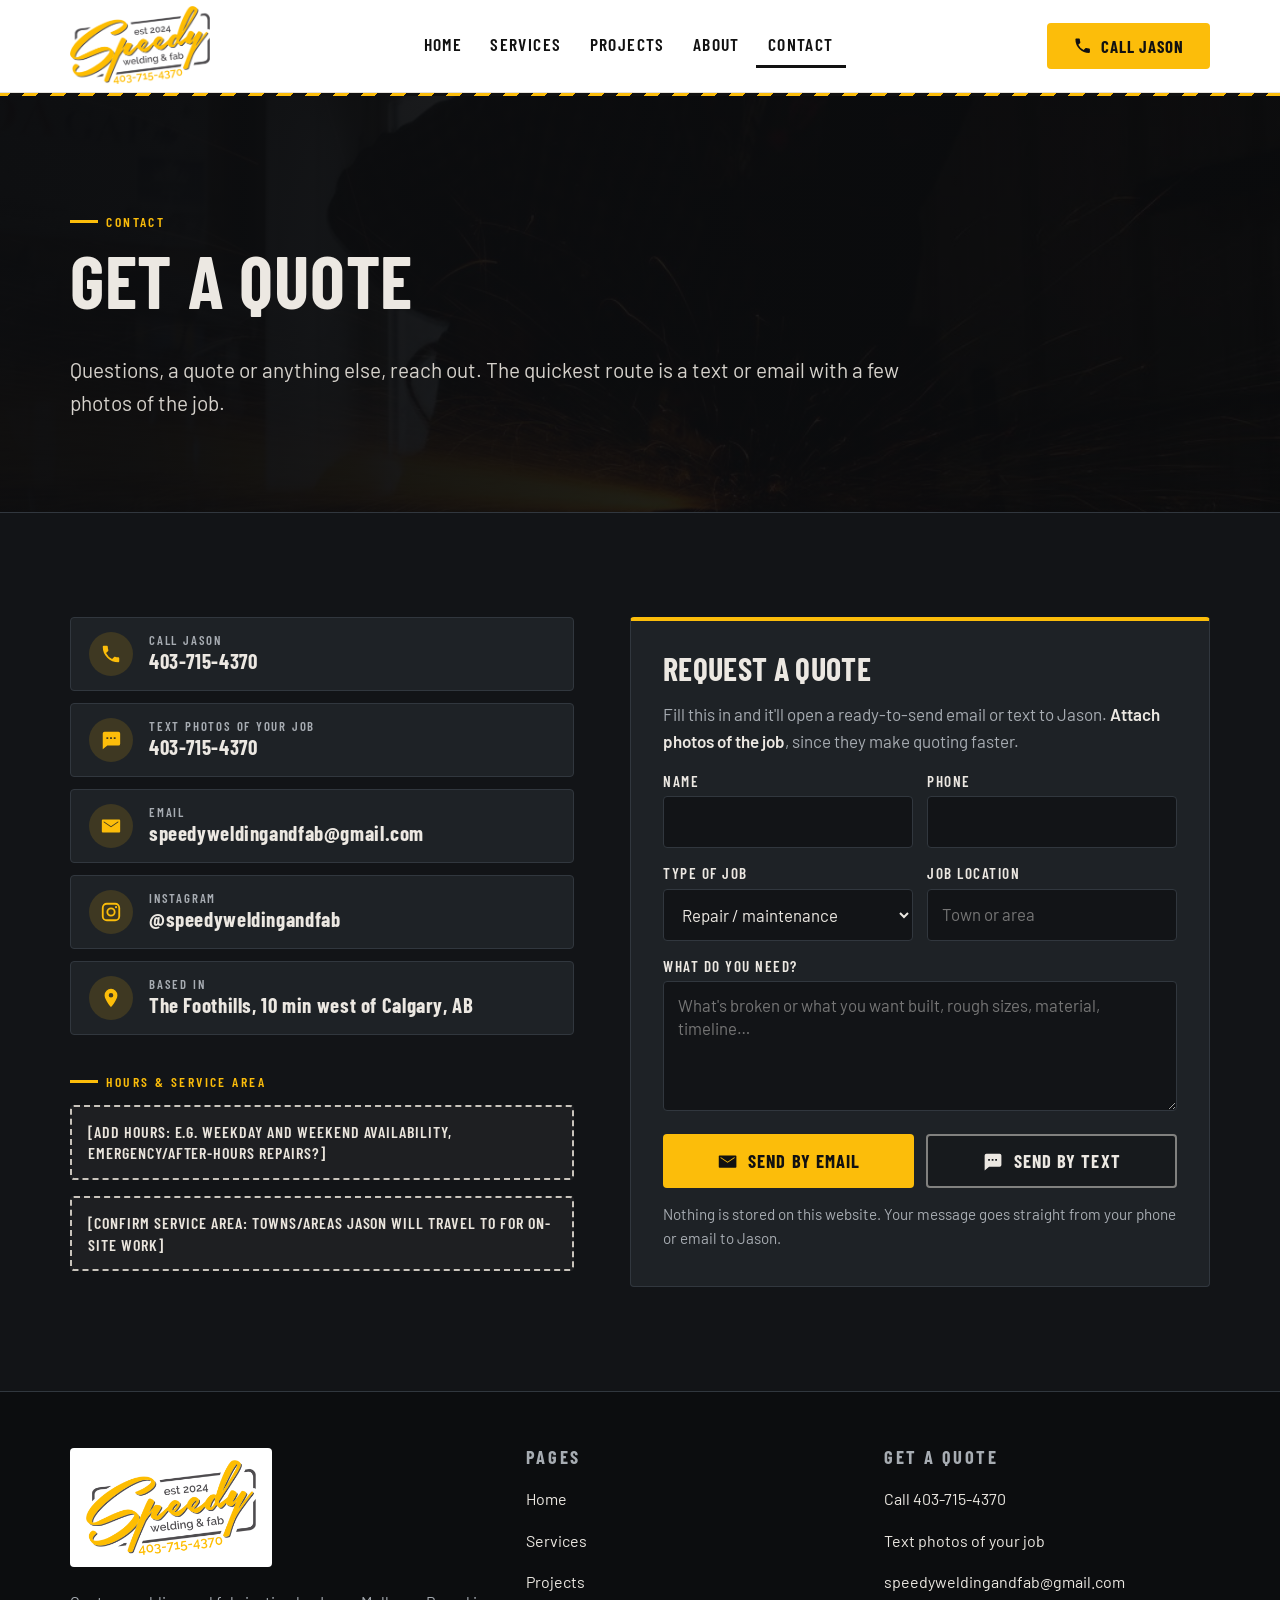
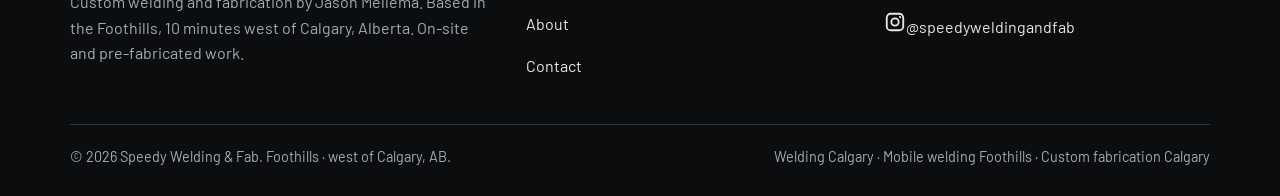
<file: contact.html>
<!doctype html>
<html lang="en-CA" class="no-js">
<head>
<meta charset="utf-8">
<meta name="viewport" content="width=device-width, initial-scale=1">
<title>Get a Welding Quote | Speedy Welding &amp; Fab, west of Calgary</title>
<meta name="description" content="Call or text Jason at 403-715-4370 or email photos of your job for a welding or fabrication quote. Mobile welding across the Foothills and Calgary area.">
<meta name="robots" content="index, follow">
<meta name="theme-color" content="#ffffff">
<meta property="og:type" content="website">
<meta property="og:site_name" content="Speedy Welding &amp; Fab">
<meta property="og:title" content="Get a Welding Quote | Speedy Welding &amp; Fab, west of Calgary">
<meta property="og:description" content="Call or text Jason at 403-715-4370 or email photos of your job for a welding or fabrication quote. Mobile welding across the Foothills and Calgary area.">
<meta property="og:locale" content="en_CA">
<link rel="icon" type="image/png" href="images/favicon.png">
<link rel="apple-touch-icon" href="images/apple-touch-icon.png">
<link rel="preload" href="fonts/barlow-condensed-700.woff2" as="font" type="font/woff2" crossorigin>
<link rel="stylesheet" href="css/style.css">
<script type="application/ld+json">{"@context": "https://schema.org", "@type": "LocalBusiness", "@id": "#business", "name": "Speedy Welding & Fab", "alternateName": "Speedy Welding & Fabrication", "description": "Custom welding and fabrication based in the Foothills, 10 minutes west of Calgary, Alberta. On-site and pre-fabricated work: custom design and consultation, aluminum, MIG, TIG and stick welding, and powder coat and paint.", "slogan": "Your partner for custom welding and fabrication projects", "telephone": "+1-403-715-4370", "email": "speedyweldingandfab@gmail.com", "image": "images/jason-on-flatdeck.jpg", "logo": "images/logo.png", "address": {"@type": "PostalAddress", "addressRegion": "AB", "addressCountry": "CA"}, "areaServed": [{"@type": "City", "name": "Calgary"}, {"@type": "Place", "name": "Alberta Foothills"}], "founder": {"@type": "Person", "name": "Jason Mellema", "jobTitle": "Welder"}, "sameAs": ["https://www.instagram.com/speedyweldingandfab/"], "makesOffer": [{"@type": "Offer", "itemOffered": {"@type": "Service", "name": "Custom Design & Consultation"}}, {"@type": "Offer", "itemOffered": {"@type": "Service", "name": "Welding & Fabrication", "description": "Aluminum, MIG, TIG and stick welding for industrial maintenance and repair, fabrication projects, and installation."}}, {"@type": "Offer", "itemOffered": {"@type": "Service", "name": "Powder Coat & Paint"}}]}</script>
</head>
<body>
<a class="skip" href="#main">Skip to content</a>
<header class="site-head">
  <div class="wrap head-in">
    <a class="brand" href="index.html" aria-label="Speedy Welding &amp; Fab — home"><img src="images/logo-header.png" width="300" height="167" alt="Speedy Welding &amp; Fab logo"></a>
    <nav class="nav" id="nav" aria-label="Main"><ul><li><a href="index.html">Home</a></li><li><a href="services.html">Services</a></li><li><a href="projects.html">Projects</a></li><li><a href="about.html">About</a></li><li><a href="contact.html" aria-current="page">Contact</a></li></ul></nav>
    <a class="btn btn-spark head-call" href="tel:4037154370"><svg viewBox="0 0 24 24" fill="currentColor" aria-hidden="true"><path d="M6.6 10.8a15.1 15.1 0 0 0 6.6 6.6l2.2-2.2c.3-.3.7-.4 1-.2 1.1.4 2.3.6 3.6.6.6 0 1 .4 1 1V20c0 .6-.4 1-1 1A17 17 0 0 1 3 4c0-.6.4-1 1-1h3.5c.6 0 1 .4 1 1 0 1.3.2 2.5.6 3.6.1.3 0 .7-.2 1l-2.3 2.2z"/></svg>Call Jason</a>
    <button class="menu-btn" type="button" aria-controls="nav" aria-expanded="false" aria-label="Menu"><svg class="bars" viewBox="0 0 24 24" fill="currentColor" aria-hidden="true"><path d="M3 6h18v2.5H3zM3 11h18v2.5H3zM3 16h18v2.5H3z"/></svg><svg class="x" viewBox="0 0 24 24" fill="currentColor" aria-hidden="true"><path d="M5.6 4.2L12 10.6l6.4-6.4 1.4 1.4-6.4 6.4 6.4 6.4-1.4 1.4-6.4-6.4-6.4 6.4-1.4-1.4 6.4-6.4-6.4-6.4z"/></svg></button>
  </div>
</header>
<main id="main">
<section class="page-hero">
  <img src="images/grinding-sparks.jpg" width="1024" height="683" alt="" fetchpriority="high" aria-hidden="true">
  <div class="wrap">
    <p class="eyebrow">Contact</p>
    <h1>Get a quote</h1>
    <p class="lead">Questions, a quote or anything else, reach out. The quickest route is a text or email with a few photos of the job.</p>
  </div>
</section>

<section class="section" aria-label="Contact details and quote form">
  <div class="wrap contact-grid">
    <div>
      <ul class="contact-list">
        <li><a href="tel:4037154370"><span class="ic"><svg viewBox="0 0 24 24" fill="currentColor" aria-hidden="true"><path d="M6.6 10.8a15.1 15.1 0 0 0 6.6 6.6l2.2-2.2c.3-.3.7-.4 1-.2 1.1.4 2.3.6 3.6.6.6 0 1 .4 1 1V20c0 .6-.4 1-1 1A17 17 0 0 1 3 4c0-.6.4-1 1-1h3.5c.6 0 1 .4 1 1 0 1.3.2 2.5.6 3.6.1.3 0 .7-.2 1l-2.3 2.2z"/></svg></span><span><small>Call Jason</small><strong>403-715-4370</strong></span></a></li>
        <li><a href="sms:4037154370"><span class="ic"><svg viewBox="0 0 24 24" fill="currentColor" aria-hidden="true"><path d="M4 3h16a2 2 0 0 1 2 2v11a2 2 0 0 1-2 2H8l-5 4V5a2 2 0 0 1 2-2zm3 6v2h2V9H7zm4 0v2h2V9h-2zm4 0v2h2V9h-2z"/></svg></span><span><small>Text photos of your job</small><strong>403-715-4370</strong></span></a></li>
        <li><a href="mailto:speedyweldingandfab@gmail.com?subject=Quote%20request&body=Hi%20Jason%2C%0A%0AHere%27s%20what%20I%20need%20done%3A%0A%0AWhere%20the%20job%20is%3A%0A%0A(Photos%20attached)"><span class="ic"><svg viewBox="0 0 24 24" fill="currentColor" aria-hidden="true"><path d="M3 5h18a1 1 0 0 1 1 1v12a1 1 0 0 1-1 1H3a1 1 0 0 1-1-1V6a1 1 0 0 1 1-1zm9 7.2L4.4 7H4v.9l8 5.5 8-5.5V7h-.4L12 12.2z"/></svg></span><span><small>Email</small><strong>speedyweldingandfab@gmail.com</strong></span></a></li>
        <li><a href="https://www.instagram.com/speedyweldingandfab/" rel="noopener" target="_blank"><span class="ic"><svg viewBox="0 0 24 24" fill="currentColor" aria-hidden="true"><path d="M12 7a5 5 0 1 1 0 10 5 5 0 0 1 0-10zm0 2a3 3 0 1 0 0 6 3 3 0 0 0 0-6zm5.5-3.5a1.2 1.2 0 1 1 0 2.4 1.2 1.2 0 0 1 0-2.4zM7.5 2h9A5.5 5.5 0 0 1 22 7.5v9a5.5 5.5 0 0 1-5.5 5.5h-9A5.5 5.5 0 0 1 2 16.5v-9A5.5 5.5 0 0 1 7.5 2zm0 2A3.5 3.5 0 0 0 4 7.5v9A3.5 3.5 0 0 0 7.5 20h9a3.5 3.5 0 0 0 3.5-3.5v-9A3.5 3.5 0 0 0 16.5 4h-9z"/></svg></span><span><small>Instagram</small><strong>@speedyweldingandfab</strong></span></a></li>
        <li><div class="row"><span class="ic"><svg viewBox="0 0 24 24" fill="currentColor" aria-hidden="true"><path d="M12 2a7 7 0 0 1 7 7c0 5.2-7 13-7 13S5 14.2 5 9a7 7 0 0 1 7-7zm0 4.5a2.5 2.5 0 1 0 0 5 2.5 2.5 0 0 0 0-5z"/></svg></span><span><small>Based in</small><strong>The Foothills, 10 min west of Calgary, AB</strong></span></div></li>
      </ul>
      <p class="eyebrow">Hours &amp; service area</p>
      <p class="placeholder">[ADD HOURS: e.g. weekday and weekend availability, emergency/after-hours repairs?]</p>
      <p class="placeholder" style="margin-top:12px">[CONFIRM SERVICE AREA: towns/areas Jason will travel to for on-site work]</p>
    </div>

    <form class="form" id="quote-form" novalidate>
      <h2 style="font-size:2rem">Request a quote</h2>
      <p class="muted">Fill this in and it'll open a ready-to-send email or text to Jason. <strong style="color:var(--text)">Attach photos of the job</strong>, since they make quoting faster.</p>
      <div class="two">
        <div class="field"><label for="f-name">Name</label><input id="f-name" name="name" autocomplete="name" required></div>
        <div class="field"><label for="f-phone">Phone</label><input id="f-phone" name="phone" type="tel" autocomplete="tel" inputmode="tel"></div>
      </div>
      <div class="two">
        <div class="field"><label for="f-type">Type of job</label>
          <select id="f-type" name="type">
            <option>Repair / maintenance</option>
            <option>Custom fabrication</option>
            <option>On-site welding</option>
            <option>Design &amp; consultation</option>
            <option>Powder coat / paint</option>
            <option>Something else</option>
          </select></div>
        <div class="field"><label for="f-loc">Job location</label><input id="f-loc" name="location" placeholder="Town or area"></div>
      </div>
      <div class="field"><label for="f-details">What do you need?</label><textarea id="f-details" name="details" required placeholder="What's broken or what you want built, rough sizes, material, timeline…"></textarea></div>
      <div class="btn-row">
        <button class="btn btn-spark" type="submit"><svg viewBox="0 0 24 24" fill="currentColor" aria-hidden="true"><path d="M3 5h18a1 1 0 0 1 1 1v12a1 1 0 0 1-1 1H3a1 1 0 0 1-1-1V6a1 1 0 0 1 1-1zm9 7.2L4.4 7H4v.9l8 5.5 8-5.5V7h-.4L12 12.2z"/></svg>Send by email</button>
        <button class="btn btn-ghost" type="button" id="send-text"><svg viewBox="0 0 24 24" fill="currentColor" aria-hidden="true"><path d="M4 3h16a2 2 0 0 1 2 2v11a2 2 0 0 1-2 2H8l-5 4V5a2 2 0 0 1 2-2zm3 6v2h2V9H7zm4 0v2h2V9h-2zm4 0v2h2V9h-2z"/></svg>Send by text</button>
      </div>
      <p class="form-note">Nothing is stored on this website. Your message goes straight from your phone or email to Jason.</p>
    </form>
  </div>
</section>
</main>
<footer class="site-foot">
  <div class="wrap">
    <div class="foot-grid">
      <div>
        <span class="foot-logo"><img src="images/logo.png" width="640" height="356" alt="Speedy Welding &amp; Fab" loading="lazy"></span>
        <p class="muted">Custom welding and fabrication by Jason Mellema. Based in the Foothills, 10 minutes west of Calgary, Alberta. On-site and pre-fabricated work.</p>
      </div>
      <div>
        <h2>Pages</h2>
        <ul><li><a href="index.html">Home</a></li><li><a href="services.html">Services</a></li><li><a href="projects.html">Projects</a></li><li><a href="about.html">About</a></li><li><a href="contact.html">Contact</a></li></ul>
      </div>
      <div>
        <h2>Get a Quote</h2>
        <ul>
          <li><a href="tel:4037154370">Call 403-715-4370</a></li>
          <li><a href="sms:4037154370">Text photos of your job</a></li>
          <li><a href="mailto:speedyweldingandfab@gmail.com?subject=Quote%20request&body=Hi%20Jason%2C%0A%0AHere%27s%20what%20I%20need%20done%3A%0A%0AWhere%20the%20job%20is%3A%0A%0A(Photos%20attached)">speedyweldingandfab@gmail.com</a></li>
          <li><a class="social" href="https://www.instagram.com/speedyweldingandfab/" rel="noopener" target="_blank"><svg viewBox="0 0 24 24" fill="currentColor" aria-hidden="true"><path d="M12 7a5 5 0 1 1 0 10 5 5 0 0 1 0-10zm0 2a3 3 0 1 0 0 6 3 3 0 0 0 0-6zm5.5-3.5a1.2 1.2 0 1 1 0 2.4 1.2 1.2 0 0 1 0-2.4zM7.5 2h9A5.5 5.5 0 0 1 22 7.5v9a5.5 5.5 0 0 1-5.5 5.5h-9A5.5 5.5 0 0 1 2 16.5v-9A5.5 5.5 0 0 1 7.5 2zm0 2A3.5 3.5 0 0 0 4 7.5v9A3.5 3.5 0 0 0 7.5 20h9a3.5 3.5 0 0 0 3.5-3.5v-9A3.5 3.5 0 0 0 16.5 4h-9z"/></svg>@speedyweldingandfab</a></li>
        </ul>
      </div>
    </div>
    <div class="foot-base">
      <span>&copy; <span data-year>2026</span> Speedy Welding &amp; Fab. Foothills · west of Calgary, AB.</span>
      <span>Welding Calgary · Mobile welding Foothills · Custom fabrication Calgary</span>
    </div>
  </div>
</footer>
<div class="callbar">
  <a class="btn btn-spark" href="tel:4037154370"><svg viewBox="0 0 24 24" fill="currentColor" aria-hidden="true"><path d="M6.6 10.8a15.1 15.1 0 0 0 6.6 6.6l2.2-2.2c.3-.3.7-.4 1-.2 1.1.4 2.3.6 3.6.6.6 0 1 .4 1 1V20c0 .6-.4 1-1 1A17 17 0 0 1 3 4c0-.6.4-1 1-1h3.5c.6 0 1 .4 1 1 0 1.3.2 2.5.6 3.6.1.3 0 .7-.2 1l-2.3 2.2z"/></svg>Call Jason</a>
  <a class="btn btn-ghost" href="sms:4037154370"><svg viewBox="0 0 24 24" fill="currentColor" aria-hidden="true"><path d="M4 3h16a2 2 0 0 1 2 2v11a2 2 0 0 1-2 2H8l-5 4V5a2 2 0 0 1 2-2zm3 6v2h2V9H7zm4 0v2h2V9h-2zm4 0v2h2V9h-2z"/></svg>Text</a>
</div>
<script src="js/main.js" defer></script>
</body>
</html>
</file>
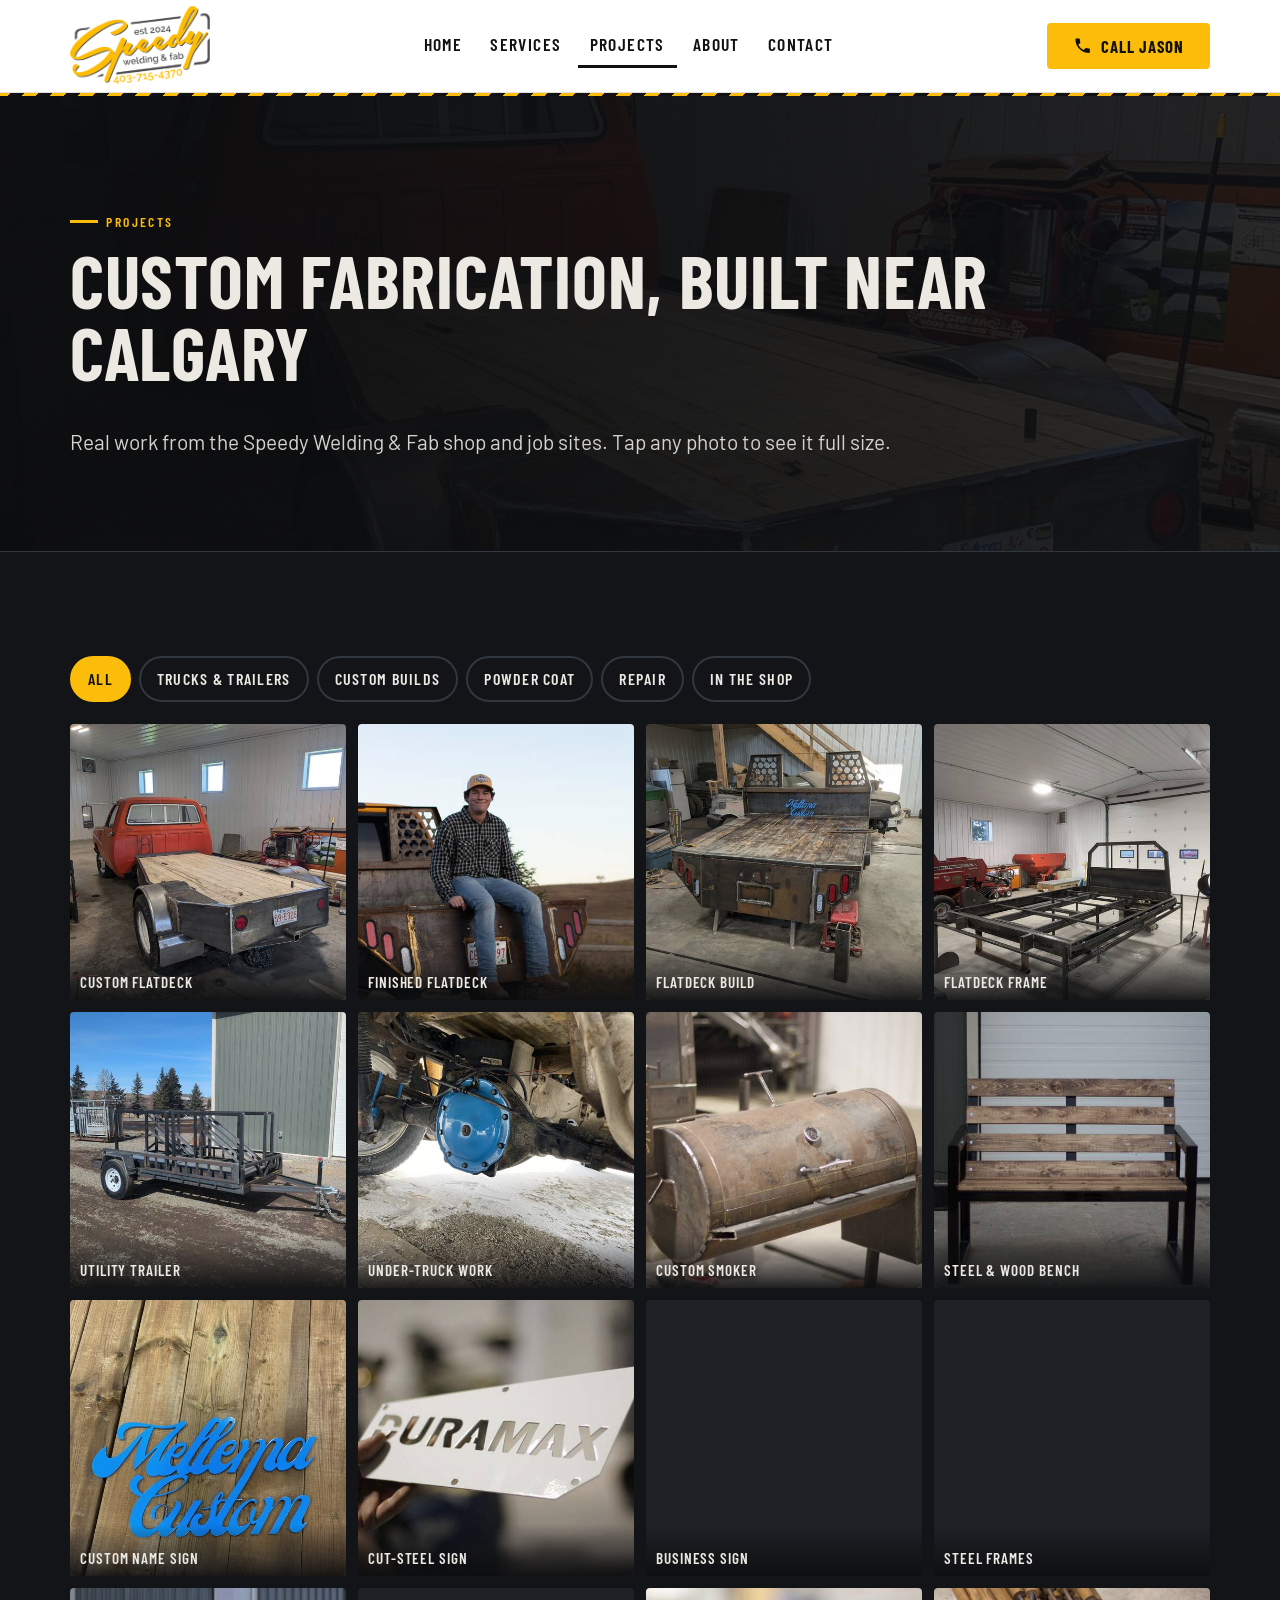
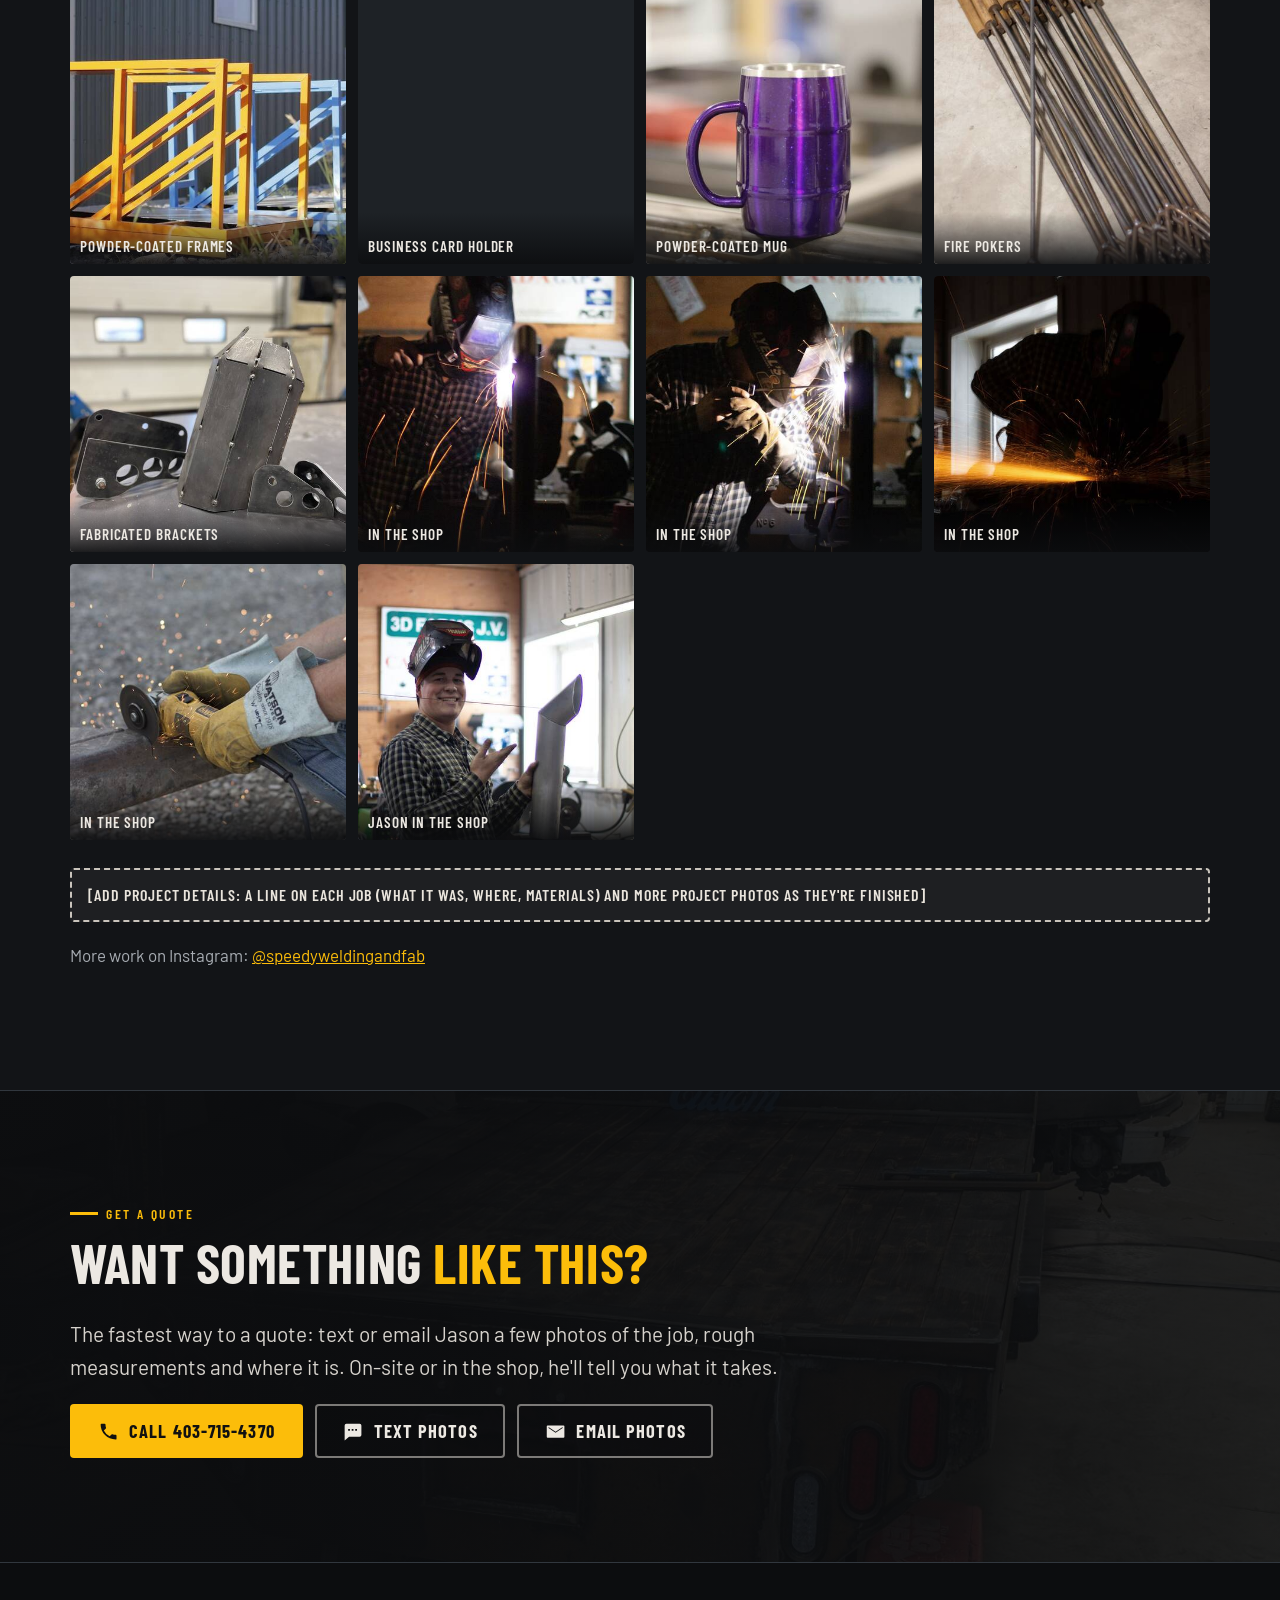
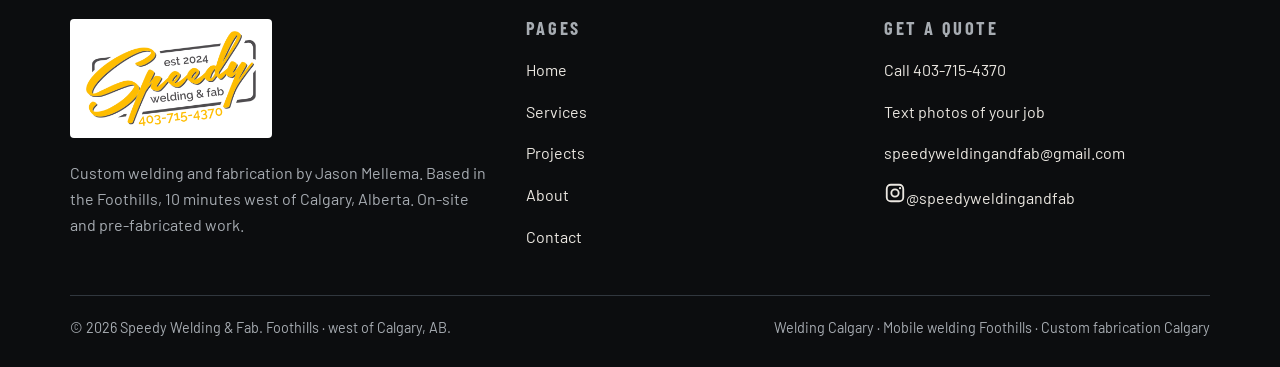
<file: projects.html>
<!doctype html>
<html lang="en-CA" class="no-js">
<head>
<meta charset="utf-8">
<meta name="viewport" content="width=device-width, initial-scale=1">
<title>Custom Fabrication Projects Calgary | Speedy Welding &amp; Fab</title>
<meta name="description" content="See custom flatdecks, trailers, smokers, signs and powder-coated builds by Speedy Welding &amp; Fab, a custom fabrication shop just west of Calgary, Alberta.">
<meta name="robots" content="index, follow">
<meta name="theme-color" content="#ffffff">
<meta property="og:type" content="website">
<meta property="og:site_name" content="Speedy Welding &amp; Fab">
<meta property="og:title" content="Custom Fabrication Projects Calgary | Speedy Welding &amp; Fab">
<meta property="og:description" content="See custom flatdecks, trailers, smokers, signs and powder-coated builds by Speedy Welding &amp; Fab, a custom fabrication shop just west of Calgary, Alberta.">
<meta property="og:locale" content="en_CA">
<link rel="icon" type="image/png" href="images/favicon.png">
<link rel="apple-touch-icon" href="images/apple-touch-icon.png">
<link rel="preload" href="fonts/barlow-condensed-700.woff2" as="font" type="font/woff2" crossorigin>
<link rel="stylesheet" href="css/style.css">
</head>
<body>
<a class="skip" href="#main">Skip to content</a>
<header class="site-head">
  <div class="wrap head-in">
    <a class="brand" href="index.html" aria-label="Speedy Welding &amp; Fab — home"><img src="images/logo-header.png" width="300" height="167" alt="Speedy Welding &amp; Fab logo"></a>
    <nav class="nav" id="nav" aria-label="Main"><ul><li><a href="index.html">Home</a></li><li><a href="services.html">Services</a></li><li><a href="projects.html" aria-current="page">Projects</a></li><li><a href="about.html">About</a></li><li><a href="contact.html">Contact</a></li></ul></nav>
    <a class="btn btn-spark head-call" href="tel:4037154370"><svg viewBox="0 0 24 24" fill="currentColor" aria-hidden="true"><path d="M6.6 10.8a15.1 15.1 0 0 0 6.6 6.6l2.2-2.2c.3-.3.7-.4 1-.2 1.1.4 2.3.6 3.6.6.6 0 1 .4 1 1V20c0 .6-.4 1-1 1A17 17 0 0 1 3 4c0-.6.4-1 1-1h3.5c.6 0 1 .4 1 1 0 1.3.2 2.5.6 3.6.1.3 0 .7-.2 1l-2.3 2.2z"/></svg>Call Jason</a>
    <button class="menu-btn" type="button" aria-controls="nav" aria-expanded="false" aria-label="Menu"><svg class="bars" viewBox="0 0 24 24" fill="currentColor" aria-hidden="true"><path d="M3 6h18v2.5H3zM3 11h18v2.5H3zM3 16h18v2.5H3z"/></svg><svg class="x" viewBox="0 0 24 24" fill="currentColor" aria-hidden="true"><path d="M5.6 4.2L12 10.6l6.4-6.4 1.4 1.4-6.4 6.4 6.4 6.4-1.4 1.4-6.4-6.4-6.4 6.4-1.4-1.4 6.4-6.4-6.4-6.4z"/></svg></button>
  </div>
</header>
<main id="main">
<section class="page-hero">
  <img src="images/flatdeck-truck.jpg" width="1201" height="1600" alt="" fetchpriority="high" aria-hidden="true">
  <div class="wrap">
    <p class="eyebrow">Projects</p>
    <h1>Custom fabrication, built near Calgary</h1>
    <p class="lead">Real work from the Speedy Welding &amp; Fab shop and job sites. Tap any photo to see it full size.</p>
  </div>
</section>

<section class="section" aria-label="Project gallery">
  <div class="wrap">
    <div class="filters" role="group" aria-label="Filter projects">
      <button type="button" data-filter="all" aria-pressed="true">All</button><button type="button" data-filter="trucks" aria-pressed="false">Trucks &amp; trailers</button><button type="button" data-filter="custom" aria-pressed="false">Custom builds</button><button type="button" data-filter="coatings" aria-pressed="false">Powder coat</button><button type="button" data-filter="repair" aria-pressed="false">Repair</button><button type="button" data-filter="shop" aria-pressed="false">In the shop</button>
    </div>
    <ul class="gallery g4" data-gallery role="list" style="list-style:none;margin:0;padding:0">
<li data-cat="trucks"><button type="button" data-full="images/flatdeck-truck.jpg" data-caption="Custom flatdeck" aria-label="View larger: Custom flatdeck"><img src="images/flatdeck-truck-sm.jpg" width="526" height="700" alt="Red pickup fitted with a custom steel flatdeck in the shop" loading="lazy" decoding="async" sizes="(min-width:1040px) 25vw, (min-width:700px) 33vw, 50vw"><span class="cap">Custom flatdeck</span></button></li>
<li data-cat="trucks"><button type="button" data-full="images/jason-on-flatdeck.jpg" data-caption="Finished flatdeck" aria-label="View larger: Finished flatdeck"><img src="images/jason-on-flatdeck-sm.jpg" width="467" height="700" alt="Jason sitting on a finished custom flatdeck with a headache rack" loading="lazy" decoding="async" sizes="(min-width:1040px) 25vw, (min-width:700px) 33vw, 50vw"><span class="cap">Finished flatdeck</span></button></li>
<li data-cat="trucks"><button type="button" data-full="images/flatdeck-build.jpg" data-caption="Flatdeck build" aria-label="View larger: Flatdeck build"><img src="images/flatdeck-build-sm.jpg" width="526" height="700" alt="Steel flatdeck with wood deck and custom headache rack" loading="lazy" decoding="async" sizes="(min-width:1040px) 25vw, (min-width:700px) 33vw, 50vw"><span class="cap">Flatdeck build</span></button></li>
<li data-cat="trucks"><button type="button" data-full="images/flatdeck-frame.jpg" data-caption="Flatdeck frame" aria-label="View larger: Flatdeck frame"><img src="images/flatdeck-frame-sm.jpg" width="526" height="700" alt="Bare steel flatdeck frame during fabrication" loading="lazy" decoding="async" sizes="(min-width:1040px) 25vw, (min-width:700px) 33vw, 50vw"><span class="cap">Flatdeck frame</span></button></li>
<li data-cat="trucks"><button type="button" data-full="images/utility-trailer.jpg" data-caption="Utility trailer" aria-label="View larger: Utility trailer"><img src="images/utility-trailer-sm.jpg" width="525" height="700" alt="Steel utility trailer with mesh sides parked outside a shop" loading="lazy" decoding="async" sizes="(min-width:1040px) 25vw, (min-width:700px) 33vw, 50vw"><span class="cap">Utility trailer</span></button></li>
<li data-cat="trucks repair"><button type="button" data-full="images/axle-repair.jpg" data-caption="Under-truck work" aria-label="View larger: Under-truck work"><img src="images/axle-repair-sm.jpg" width="525" height="700" alt="Truck rear axle with a blue painted differential cover" loading="lazy" decoding="async" sizes="(min-width:1040px) 25vw, (min-width:700px) 33vw, 50vw"><span class="cap">Under-truck work</span></button></li>
<li data-cat="custom"><button type="button" data-full="images/smoker.jpg" data-caption="Custom smoker" aria-label="View larger: Custom smoker"><img src="images/smoker-sm.jpg" width="700" height="467" alt="Fabricated steel barrel smoker on a stand" loading="lazy" decoding="async" sizes="(min-width:1040px) 25vw, (min-width:700px) 33vw, 50vw"><span class="cap">Custom smoker</span></button></li>
<li data-cat="custom"><button type="button" data-full="images/steel-bench.jpg" data-caption="Steel & wood bench" aria-label="View larger: Steel & wood bench"><img src="images/steel-bench-sm.jpg" width="467" height="700" alt="Black steel bench frame with wooden slats" loading="lazy" decoding="async" sizes="(min-width:1040px) 25vw, (min-width:700px) 33vw, 50vw"><span class="cap">Steel &amp; wood bench</span></button></li>
<li data-cat="custom coatings"><button type="button" data-full="images/mellema-custom-sign.jpg" data-caption="Custom name sign" aria-label="View larger: Custom name sign"><img src="images/mellema-custom-sign-sm.jpg" width="525" height="700" alt="Blue powder-coated cut-steel sign reading Mellema Custom" loading="lazy" decoding="async" sizes="(min-width:1040px) 25vw, (min-width:700px) 33vw, 50vw"><span class="cap">Custom name sign</span></button></li>
<li data-cat="custom"><button type="button" data-full="images/duramax-sign.jpg" data-caption="Cut-steel sign" aria-label="View larger: Cut-steel sign"><img src="images/duramax-sign-sm.jpg" width="700" height="467" alt="Hand holding a cut-steel Duramax sign" loading="lazy" decoding="async" sizes="(min-width:1040px) 25vw, (min-width:700px) 33vw, 50vw"><span class="cap">Cut-steel sign</span></button></li>
<li data-cat="custom"><button type="button" data-full="images/shop-sign.jpg" data-caption="Business sign" aria-label="View larger: Business sign"><img src="images/shop-sign-sm.jpg" width="525" height="700" alt="Steel business sign displayed in a wooden frame" loading="lazy" decoding="async" sizes="(min-width:1040px) 25vw, (min-width:700px) 33vw, 50vw"><span class="cap">Business sign</span></button></li>
<li data-cat="custom"><button type="button" data-full="images/steel-frames.jpg" data-caption="Steel frames" aria-label="View larger: Steel frames"><img src="images/steel-frames-sm.jpg" width="526" height="700" alt="Welded steel frames sitting in the snow" loading="lazy" decoding="async" sizes="(min-width:1040px) 25vw, (min-width:700px) 33vw, 50vw"><span class="cap">Steel frames</span></button></li>
<li data-cat="custom coatings"><button type="button" data-full="images/powder-coated-frames.jpg" data-caption="Powder-coated frames" aria-label="View larger: Powder-coated frames"><img src="images/powder-coated-frames-sm.jpg" width="700" height="467" alt="Welded frames powder coated in orange and blue" loading="lazy" decoding="async" sizes="(min-width:1040px) 25vw, (min-width:700px) 33vw, 50vw"><span class="cap">Powder-coated frames</span></button></li>
<li data-cat="custom coatings"><button type="button" data-full="images/card-holder.jpg" data-caption="Business card holder" aria-label="View larger: Business card holder"><img src="images/card-holder-sm.jpg" width="700" height="700" alt="Business card holder with a holographic powder-coat finish" loading="lazy" decoding="async" sizes="(min-width:1040px) 25vw, (min-width:700px) 33vw, 50vw"><span class="cap">Business card holder</span></button></li>
<li data-cat="coatings"><button type="button" data-full="images/powder-coated-mug.jpg" data-caption="Powder-coated mug" aria-label="View larger: Powder-coated mug"><img src="images/powder-coated-mug-sm.jpg" width="467" height="700" alt="Stainless mug with a purple powder-coat finish" loading="lazy" decoding="async" sizes="(min-width:1040px) 25vw, (min-width:700px) 33vw, 50vw"><span class="cap">Powder-coated mug</span></button></li>
<li data-cat="custom"><button type="button" data-full="images/fire-pokers.jpg" data-caption="Fire pokers" aria-label="View larger: Fire pokers"><img src="images/fire-pokers-sm.jpg" width="467" height="700" alt="Bundle of steel fire pokers with wooden handles" loading="lazy" decoding="async" sizes="(min-width:1040px) 25vw, (min-width:700px) 33vw, 50vw"><span class="cap">Fire pokers</span></button></li>
<li data-cat="repair custom"><button type="button" data-full="images/bracket-fabrication.jpg" data-caption="Fabricated brackets" aria-label="View larger: Fabricated brackets"><img src="images/bracket-fabrication-sm.jpg" width="525" height="700" alt="Heavy fabricated steel brackets on a welding table" loading="lazy" decoding="async" sizes="(min-width:1040px) 25vw, (min-width:700px) 33vw, 50vw"><span class="cap">Fabricated brackets</span></button></li>
<li data-cat="shop"><button type="button" data-full="images/tig-welding.jpg" data-caption="In the shop" aria-label="View larger: In the shop"><img src="images/tig-welding-sm.jpg" width="467" height="700" alt="Jason welding under a hood with sparks" loading="lazy" decoding="async" sizes="(min-width:1040px) 25vw, (min-width:700px) 33vw, 50vw"><span class="cap">In the shop</span></button></li>
<li data-cat="shop"><button type="button" data-full="images/welding-sparks.jpg" data-caption="In the shop" aria-label="View larger: In the shop"><img src="images/welding-sparks-sm.jpg" width="467" height="700" alt="Close-up of Jason welding with bright sparks" loading="lazy" decoding="async" sizes="(min-width:1040px) 25vw, (min-width:700px) 33vw, 50vw"><span class="cap">In the shop</span></button></li>
<li data-cat="shop"><button type="button" data-full="images/grinding-sparks.jpg" data-caption="In the shop" aria-label="View larger: In the shop"><img src="images/grinding-sparks-sm.jpg" width="700" height="467" alt="Angle grinder throwing orange sparks in a dark shop" loading="lazy" decoding="async" sizes="(min-width:1040px) 25vw, (min-width:700px) 33vw, 50vw"><span class="cap">In the shop</span></button></li>
<li data-cat="shop"><button type="button" data-full="images/grinder-cutting.jpg" data-caption="In the shop" aria-label="View larger: In the shop"><img src="images/grinder-cutting-sm.jpg" width="467" height="700" alt="Gloved hands cutting steel with a grinder" loading="lazy" decoding="async" sizes="(min-width:1040px) 25vw, (min-width:700px) 33vw, 50vw"><span class="cap">In the shop</span></button></li>
<li data-cat="shop"><button type="button" data-full="images/jason-in-shop.jpg" data-caption="Jason in the shop" aria-label="View larger: Jason in the shop"><img src="images/jason-in-shop-sm.jpg" width="467" height="700" alt="Jason holding a fabricated exhaust stack in his shop" loading="lazy" decoding="async" sizes="(min-width:1040px) 25vw, (min-width:700px) 33vw, 50vw"><span class="cap">Jason in the shop</span></button></li>
    </ul>
    <p class="placeholder" style="margin-top:28px">[ADD PROJECT DETAILS: a line on each job (what it was, where, materials) and more project photos as they're finished]</p>
    <p class="muted" style="margin-top:20px">More work on Instagram: <a href="https://www.instagram.com/speedyweldingandfab/" rel="noopener" target="_blank">@speedyweldingandfab</a></p>
  </div>
</section>

<section class="cta-band" aria-labelledby="cta-h">
  <img src="images/flatdeck-build.jpg" width="1201" height="1599" alt="" loading="lazy" decoding="async" aria-hidden="true">
  <div class="wrap reveal">
    <p class="eyebrow">Get a Quote</p>
    <h2 id="cta-h">Want something <em>like this?</em></h2>
    <p class="lead">The fastest way to a quote: text or email Jason a few photos of the job, rough measurements and where it is. On-site or in the shop, he'll tell you what it takes.</p>
    <div class="btn-row">
      <a class="btn btn-spark" href="tel:4037154370"><svg viewBox="0 0 24 24" fill="currentColor" aria-hidden="true"><path d="M6.6 10.8a15.1 15.1 0 0 0 6.6 6.6l2.2-2.2c.3-.3.7-.4 1-.2 1.1.4 2.3.6 3.6.6.6 0 1 .4 1 1V20c0 .6-.4 1-1 1A17 17 0 0 1 3 4c0-.6.4-1 1-1h3.5c.6 0 1 .4 1 1 0 1.3.2 2.5.6 3.6.1.3 0 .7-.2 1l-2.3 2.2z"/></svg>Call 403-715-4370</a>
      <a class="btn btn-ghost" href="sms:4037154370"><svg viewBox="0 0 24 24" fill="currentColor" aria-hidden="true"><path d="M4 3h16a2 2 0 0 1 2 2v11a2 2 0 0 1-2 2H8l-5 4V5a2 2 0 0 1 2-2zm3 6v2h2V9H7zm4 0v2h2V9h-2zm4 0v2h2V9h-2z"/></svg>Text photos</a>
      <a class="btn btn-ghost" href="mailto:speedyweldingandfab@gmail.com?subject=Quote%20request&body=Hi%20Jason%2C%0A%0AHere%27s%20what%20I%20need%20done%3A%0A%0AWhere%20the%20job%20is%3A%0A%0A(Photos%20attached)"><svg viewBox="0 0 24 24" fill="currentColor" aria-hidden="true"><path d="M3 5h18a1 1 0 0 1 1 1v12a1 1 0 0 1-1 1H3a1 1 0 0 1-1-1V6a1 1 0 0 1 1-1zm9 7.2L4.4 7H4v.9l8 5.5 8-5.5V7h-.4L12 12.2z"/></svg>Email photos</a>
    </div>
  </div>
</section>
<dialog class="lightbox" aria-label="Project photo viewer">
  <div class="lb-stage">
    <img alt="">
    <p class="lb-cap"><span class="lb-text"></span><span class="lb-count"></span></p>
  </div>
  <button class="lb-btn lb-close" type="button" aria-label="Close"><svg viewBox="0 0 24 24" fill="currentColor" aria-hidden="true"><path d="M5.6 4.2L12 10.6l6.4-6.4 1.4 1.4-6.4 6.4 6.4 6.4-1.4 1.4-6.4-6.4-6.4 6.4-1.4-1.4 6.4-6.4-6.4-6.4z"/></svg></button>
  <button class="lb-btn lb-prev" type="button" aria-label="Previous photo"><svg viewBox="0 0 24 24" fill="currentColor" aria-hidden="true"><path d="M15.4 4.6L8 12l7.4 7.4-1.4 1.4L5.2 12 14 3.2z"/></svg></button>
  <button class="lb-btn lb-next" type="button" aria-label="Next photo"><svg viewBox="0 0 24 24" fill="currentColor" aria-hidden="true"><path d="M8.6 4.6L16 12l-7.4 7.4 1.4 1.4 8.8-8.8L10 3.2z"/></svg></button>
</dialog>
</main>
<footer class="site-foot">
  <div class="wrap">
    <div class="foot-grid">
      <div>
        <span class="foot-logo"><img src="images/logo.png" width="640" height="356" alt="Speedy Welding &amp; Fab" loading="lazy"></span>
        <p class="muted">Custom welding and fabrication by Jason Mellema. Based in the Foothills, 10 minutes west of Calgary, Alberta. On-site and pre-fabricated work.</p>
      </div>
      <div>
        <h2>Pages</h2>
        <ul><li><a href="index.html">Home</a></li><li><a href="services.html">Services</a></li><li><a href="projects.html">Projects</a></li><li><a href="about.html">About</a></li><li><a href="contact.html">Contact</a></li></ul>
      </div>
      <div>
        <h2>Get a Quote</h2>
        <ul>
          <li><a href="tel:4037154370">Call 403-715-4370</a></li>
          <li><a href="sms:4037154370">Text photos of your job</a></li>
          <li><a href="mailto:speedyweldingandfab@gmail.com?subject=Quote%20request&body=Hi%20Jason%2C%0A%0AHere%27s%20what%20I%20need%20done%3A%0A%0AWhere%20the%20job%20is%3A%0A%0A(Photos%20attached)">speedyweldingandfab@gmail.com</a></li>
          <li><a class="social" href="https://www.instagram.com/speedyweldingandfab/" rel="noopener" target="_blank"><svg viewBox="0 0 24 24" fill="currentColor" aria-hidden="true"><path d="M12 7a5 5 0 1 1 0 10 5 5 0 0 1 0-10zm0 2a3 3 0 1 0 0 6 3 3 0 0 0 0-6zm5.5-3.5a1.2 1.2 0 1 1 0 2.4 1.2 1.2 0 0 1 0-2.4zM7.5 2h9A5.5 5.5 0 0 1 22 7.5v9a5.5 5.5 0 0 1-5.5 5.5h-9A5.5 5.5 0 0 1 2 16.5v-9A5.5 5.5 0 0 1 7.5 2zm0 2A3.5 3.5 0 0 0 4 7.5v9A3.5 3.5 0 0 0 7.5 20h9a3.5 3.5 0 0 0 3.5-3.5v-9A3.5 3.5 0 0 0 16.5 4h-9z"/></svg>@speedyweldingandfab</a></li>
        </ul>
      </div>
    </div>
    <div class="foot-base">
      <span>&copy; <span data-year>2026</span> Speedy Welding &amp; Fab. Foothills · west of Calgary, AB.</span>
      <span>Welding Calgary · Mobile welding Foothills · Custom fabrication Calgary</span>
    </div>
  </div>
</footer>
<div class="callbar">
  <a class="btn btn-spark" href="tel:4037154370"><svg viewBox="0 0 24 24" fill="currentColor" aria-hidden="true"><path d="M6.6 10.8a15.1 15.1 0 0 0 6.6 6.6l2.2-2.2c.3-.3.7-.4 1-.2 1.1.4 2.3.6 3.6.6.6 0 1 .4 1 1V20c0 .6-.4 1-1 1A17 17 0 0 1 3 4c0-.6.4-1 1-1h3.5c.6 0 1 .4 1 1 0 1.3.2 2.5.6 3.6.1.3 0 .7-.2 1l-2.3 2.2z"/></svg>Call Jason</a>
  <a class="btn btn-ghost" href="sms:4037154370"><svg viewBox="0 0 24 24" fill="currentColor" aria-hidden="true"><path d="M4 3h16a2 2 0 0 1 2 2v11a2 2 0 0 1-2 2H8l-5 4V5a2 2 0 0 1 2-2zm3 6v2h2V9H7zm4 0v2h2V9h-2zm4 0v2h2V9h-2z"/></svg>Text</a>
</div>
<script src="js/main.js" defer></script>
</body>
</html>
</file>
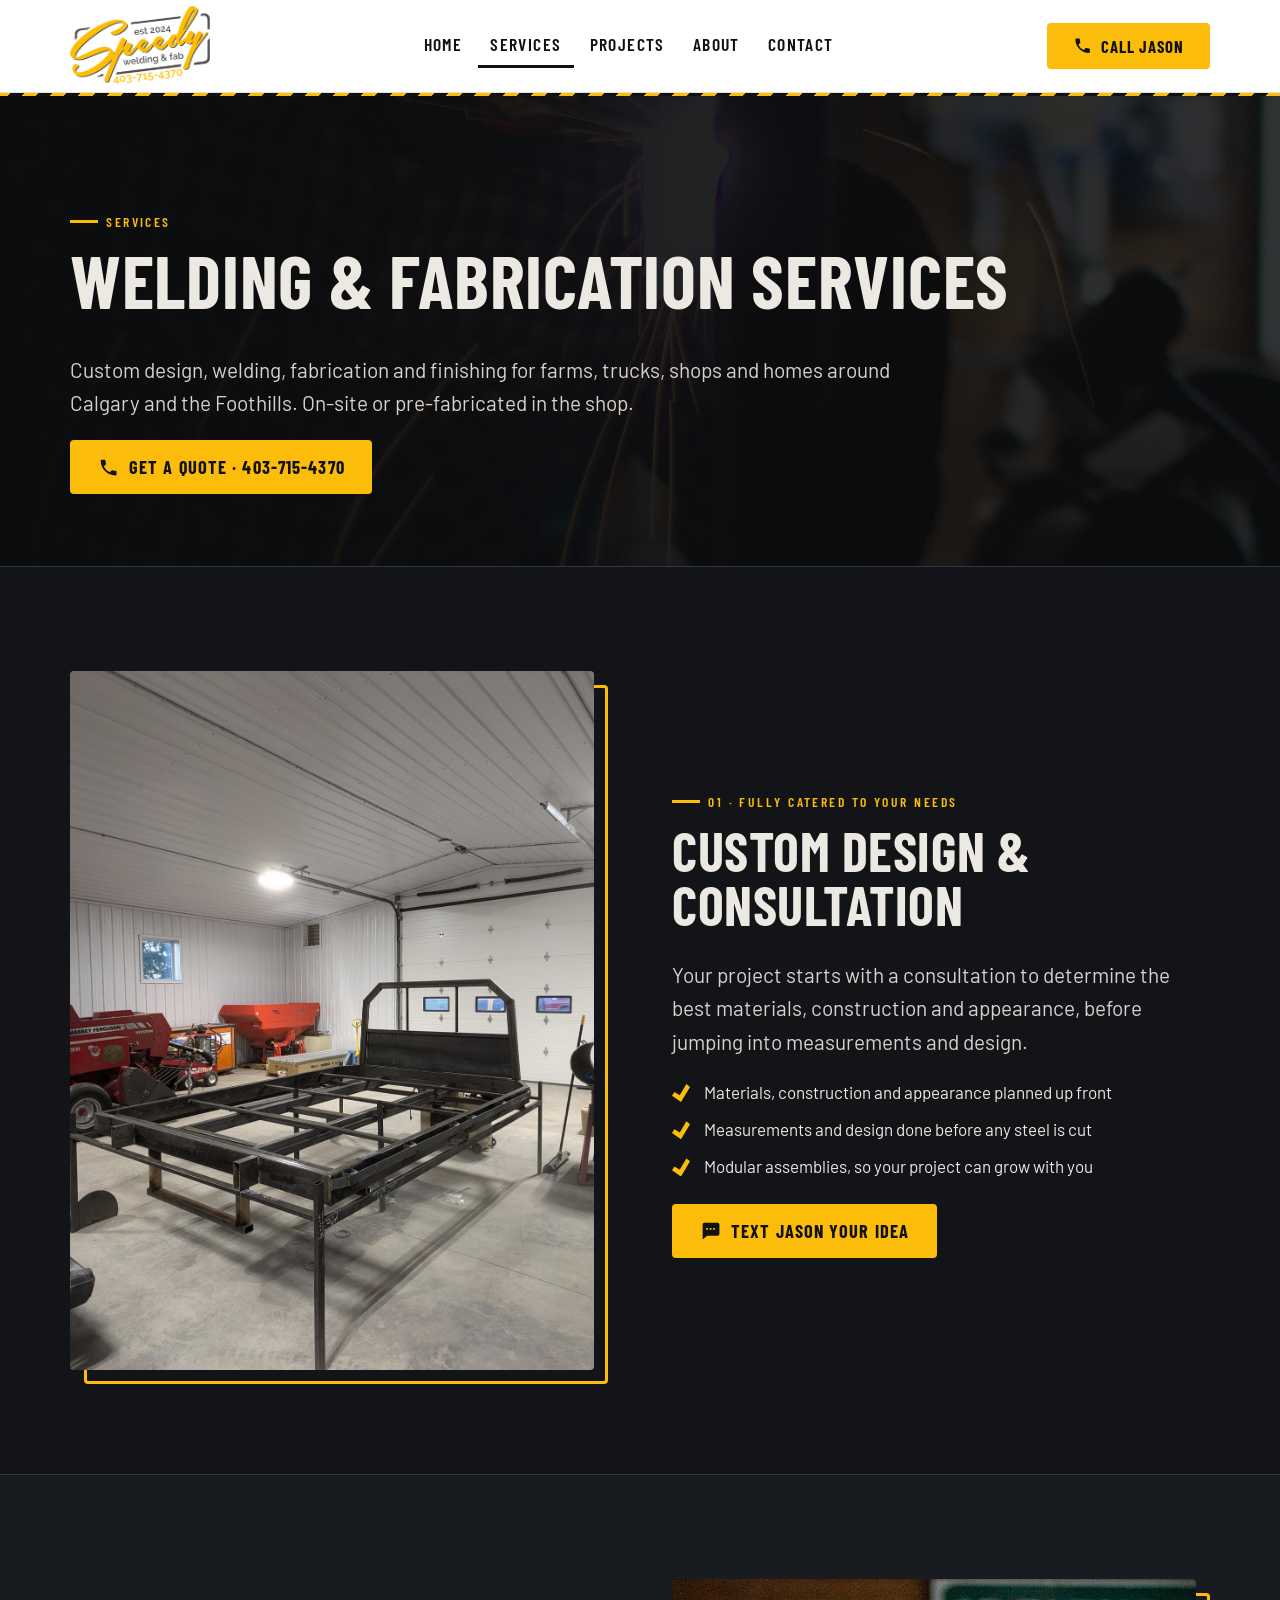
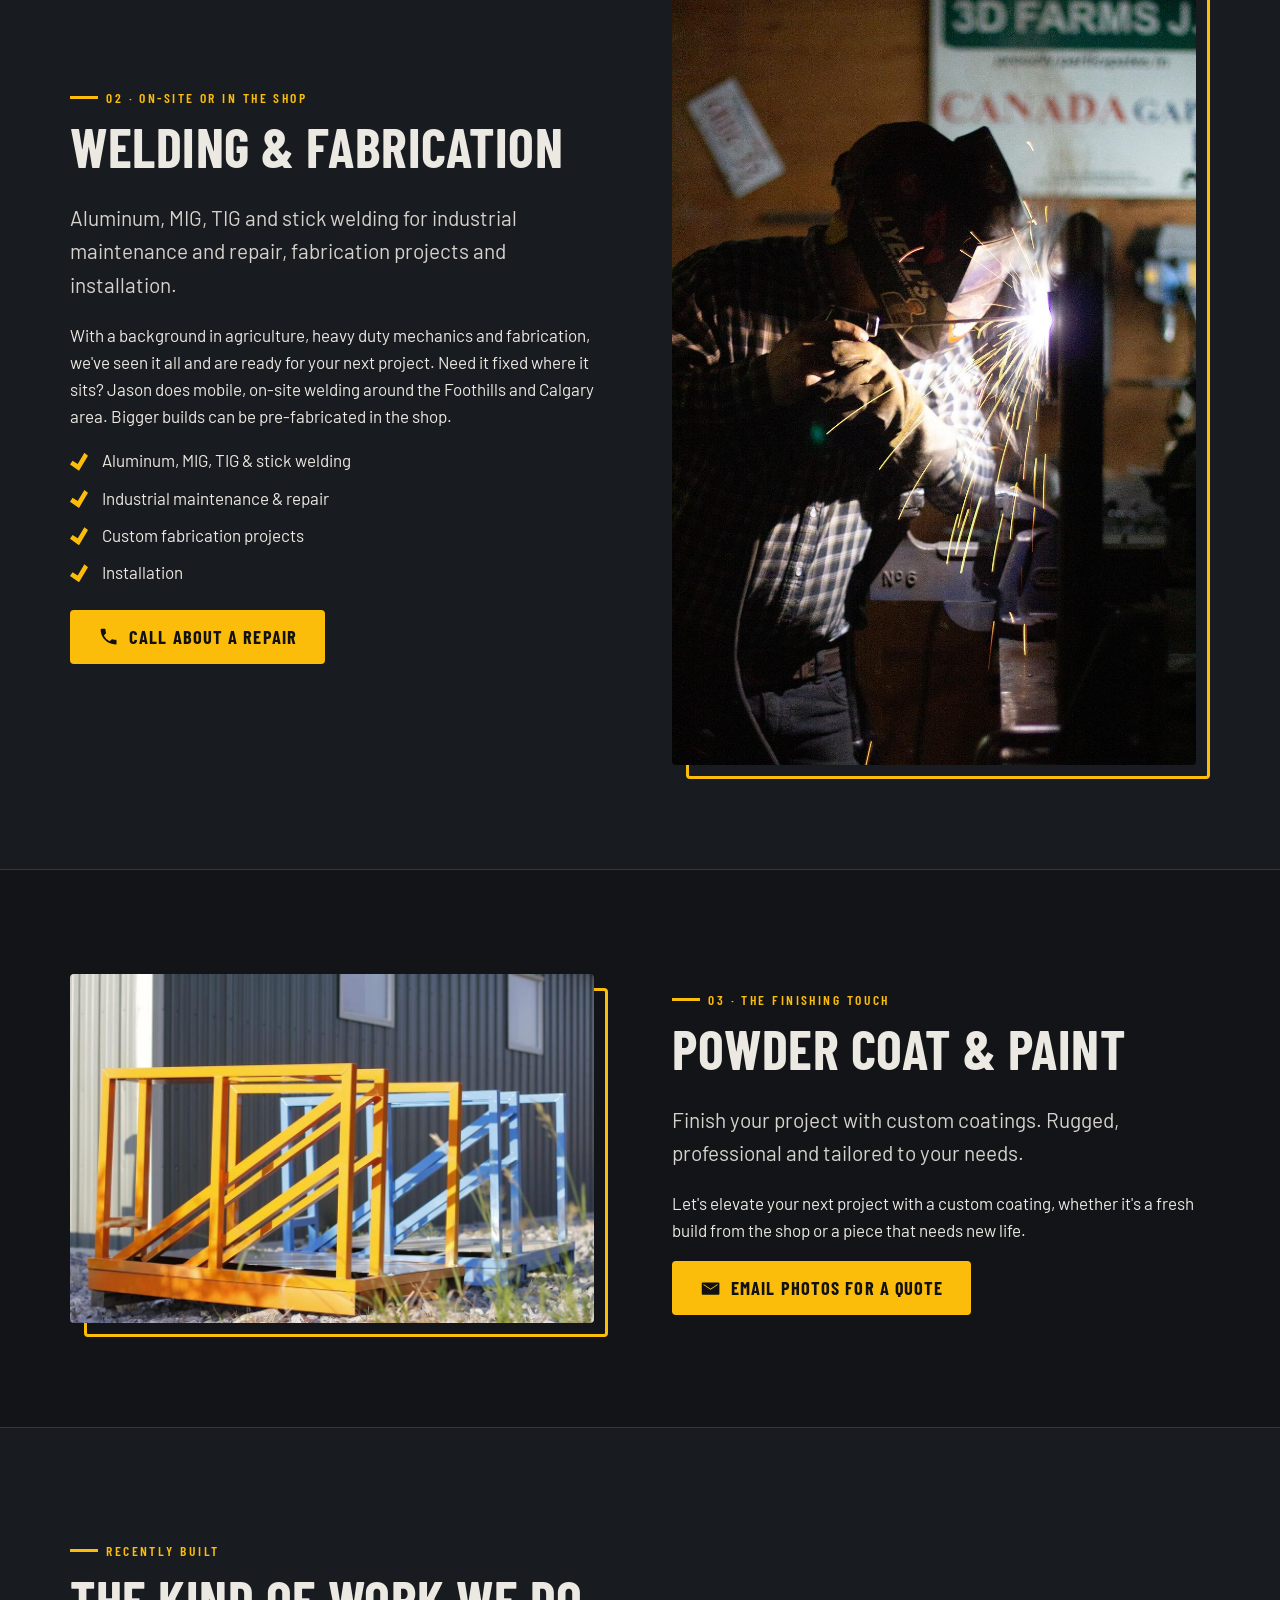
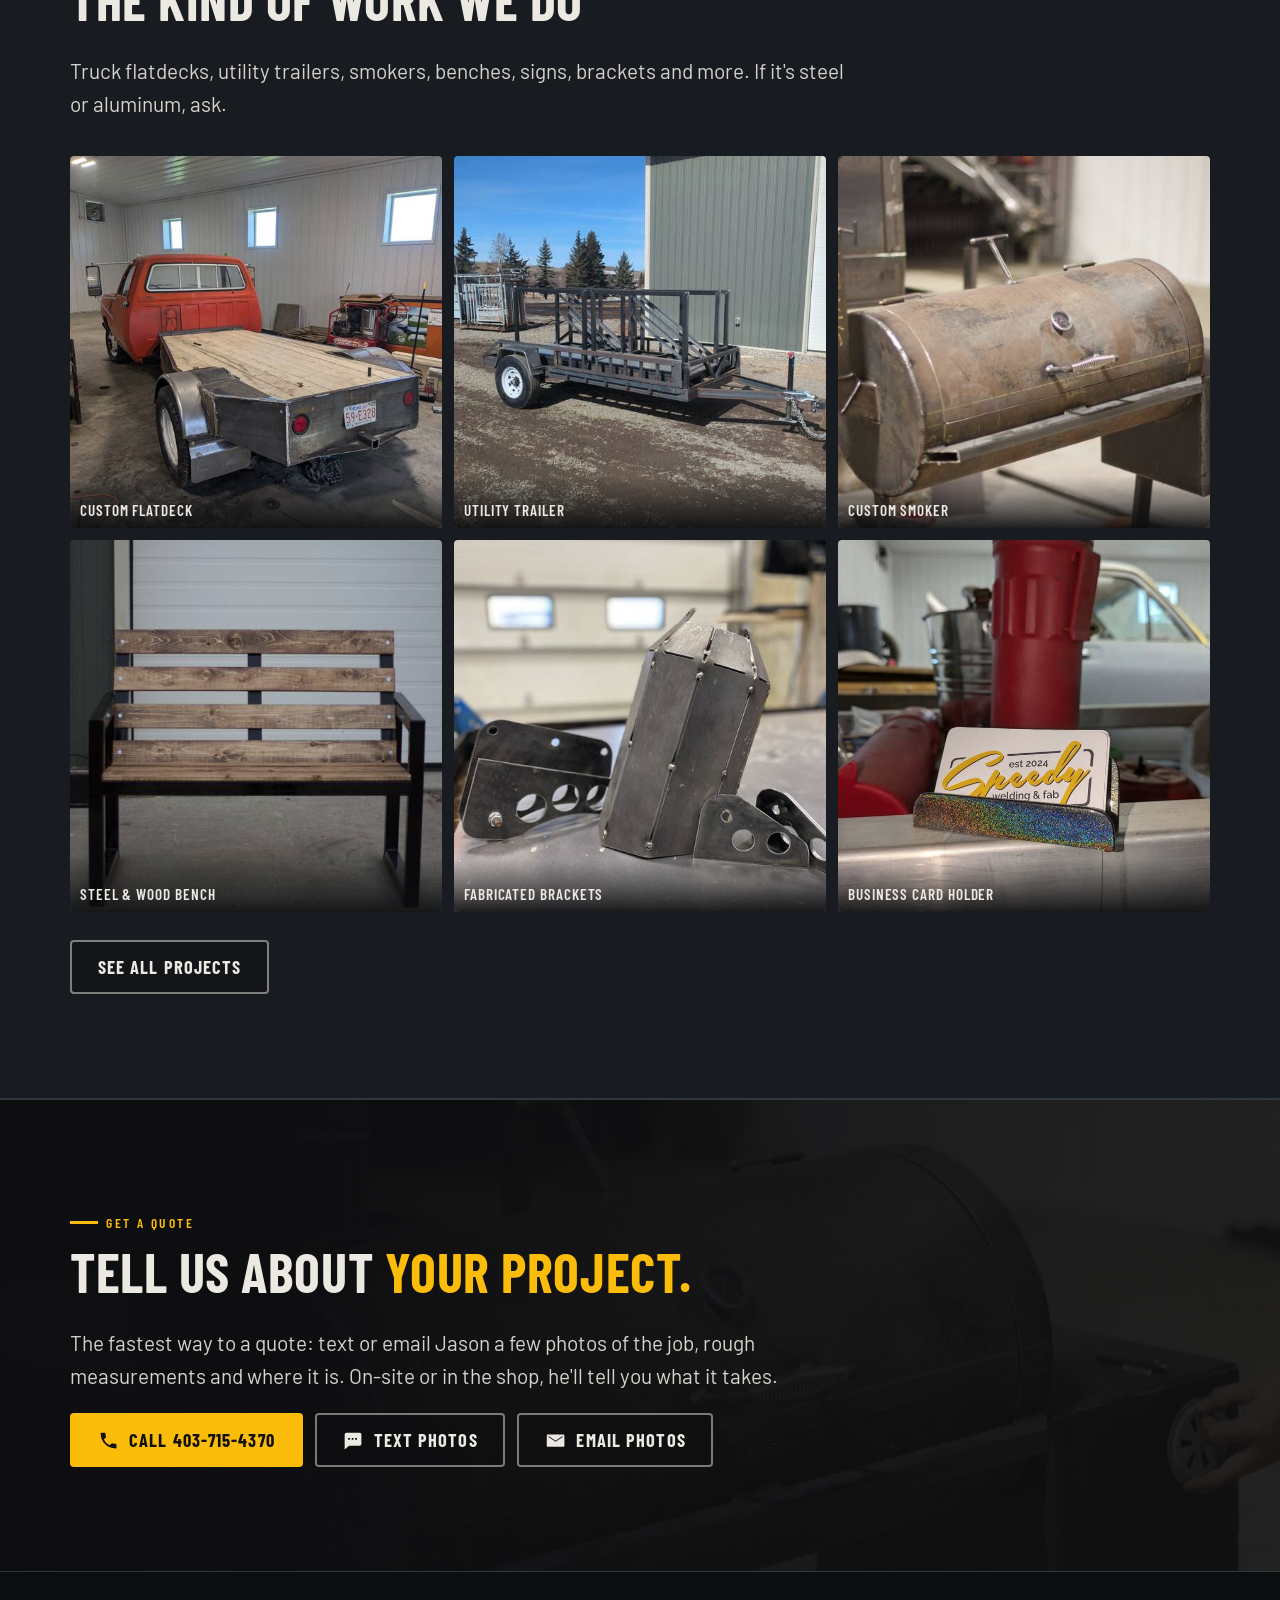
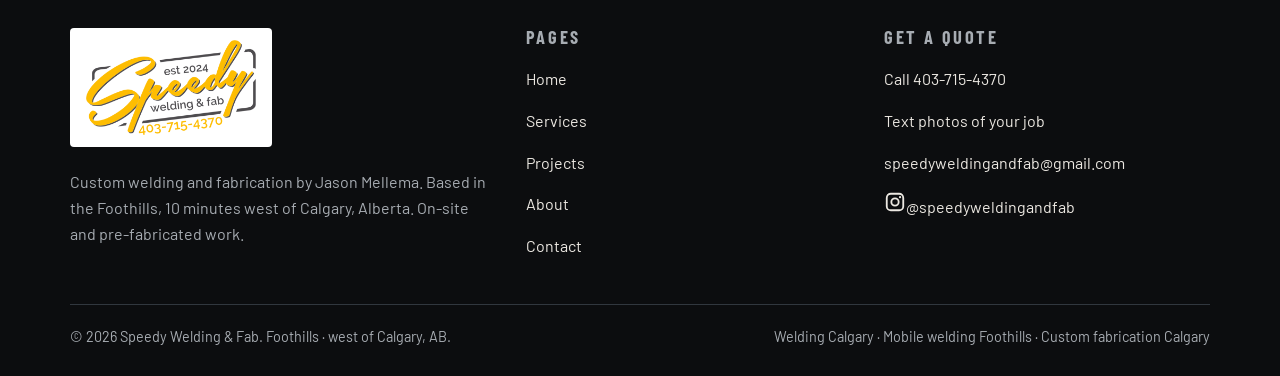
<file: services.html>
<!doctype html>
<html lang="en-CA" class="no-js">
<head>
<meta charset="utf-8">
<meta name="viewport" content="width=device-width, initial-scale=1">
<title>Welding Services Calgary &amp; Foothills | Speedy Welding &amp; Fab</title>
<meta name="description" content="Custom design, aluminum, MIG, TIG and stick welding, repairs, fabrication, installation, powder coat and paint. Mobile on-site welding west of Calgary.">
<meta name="robots" content="index, follow">
<meta name="theme-color" content="#ffffff">
<meta property="og:type" content="website">
<meta property="og:site_name" content="Speedy Welding &amp; Fab">
<meta property="og:title" content="Welding Services Calgary &amp; Foothills | Speedy Welding &amp; Fab">
<meta property="og:description" content="Custom design, aluminum, MIG, TIG and stick welding, repairs, fabrication, installation, powder coat and paint. Mobile on-site welding west of Calgary.">
<meta property="og:locale" content="en_CA">
<link rel="icon" type="image/png" href="images/favicon.png">
<link rel="apple-touch-icon" href="images/apple-touch-icon.png">
<link rel="preload" href="fonts/barlow-condensed-700.woff2" as="font" type="font/woff2" crossorigin>
<link rel="stylesheet" href="css/style.css">
</head>
<body>
<a class="skip" href="#main">Skip to content</a>
<header class="site-head">
  <div class="wrap head-in">
    <a class="brand" href="index.html" aria-label="Speedy Welding &amp; Fab — home"><img src="images/logo-header.png" width="300" height="167" alt="Speedy Welding &amp; Fab logo"></a>
    <nav class="nav" id="nav" aria-label="Main"><ul><li><a href="index.html">Home</a></li><li><a href="services.html" aria-current="page">Services</a></li><li><a href="projects.html">Projects</a></li><li><a href="about.html">About</a></li><li><a href="contact.html">Contact</a></li></ul></nav>
    <a class="btn btn-spark head-call" href="tel:4037154370"><svg viewBox="0 0 24 24" fill="currentColor" aria-hidden="true"><path d="M6.6 10.8a15.1 15.1 0 0 0 6.6 6.6l2.2-2.2c.3-.3.7-.4 1-.2 1.1.4 2.3.6 3.6.6.6 0 1 .4 1 1V20c0 .6-.4 1-1 1A17 17 0 0 1 3 4c0-.6.4-1 1-1h3.5c.6 0 1 .4 1 1 0 1.3.2 2.5.6 3.6.1.3 0 .7-.2 1l-2.3 2.2z"/></svg>Call Jason</a>
    <button class="menu-btn" type="button" aria-controls="nav" aria-expanded="false" aria-label="Menu"><svg class="bars" viewBox="0 0 24 24" fill="currentColor" aria-hidden="true"><path d="M3 6h18v2.5H3zM3 11h18v2.5H3zM3 16h18v2.5H3z"/></svg><svg class="x" viewBox="0 0 24 24" fill="currentColor" aria-hidden="true"><path d="M5.6 4.2L12 10.6l6.4-6.4 1.4 1.4-6.4 6.4 6.4 6.4-1.4 1.4-6.4-6.4-6.4 6.4-1.4-1.4 6.4-6.4-6.4-6.4z"/></svg></button>
  </div>
</header>
<main id="main">
<section class="page-hero">
  <img src="images/tig-welding.jpg" width="1024" height="1536" alt="" fetchpriority="high" aria-hidden="true">
  <div class="wrap">
    <p class="eyebrow">Services</p>
    <h1>Welding &amp; fabrication services</h1>
    <p class="lead">Custom design, welding, fabrication and finishing for farms, trucks, shops and homes around Calgary and the Foothills. On-site or pre-fabricated in the shop.</p>
    <div class="btn-row"><a class="btn btn-spark" href="tel:4037154370"><svg viewBox="0 0 24 24" fill="currentColor" aria-hidden="true"><path d="M6.6 10.8a15.1 15.1 0 0 0 6.6 6.6l2.2-2.2c.3-.3.7-.4 1-.2 1.1.4 2.3.6 3.6.6.6 0 1 .4 1 1V20c0 .6-.4 1-1 1A17 17 0 0 1 3 4c0-.6.4-1 1-1h3.5c.6 0 1 .4 1 1 0 1.3.2 2.5.6 3.6.1.3 0 .7-.2 1l-2.3 2.2z"/></svg>Get a Quote · 403-715-4370</a></div>
  </div>
</section>

<section class="section" id="design" aria-labelledby="s1">
  <div class="wrap split">
    <div class="frame reveal"><img src="images/flatdeck-frame.jpg" width="1201" height="1600" alt="Steel flatdeck frame laid out on the shop floor during fabrication" loading="lazy" decoding="async" sizes="(min-width:900px) 560px, 100vw"></div>
    <div class="reveal">
      <p class="eyebrow">01 · Fully catered to your needs</p>
      <h2 id="s1">Custom design &amp; consultation</h2>
      <p class="lead">Your project starts with a consultation to determine the best materials, construction and appearance, before jumping into measurements and design.</p>
      <ul class="checks">
        <li>Materials, construction and appearance planned up front</li>
        <li>Measurements and design done before any steel is cut</li>
        <li>Modular assemblies, so your project can grow with you</li>
      </ul>
      <a class="btn btn-spark" href="sms:4037154370"><svg viewBox="0 0 24 24" fill="currentColor" aria-hidden="true"><path d="M4 3h16a2 2 0 0 1 2 2v11a2 2 0 0 1-2 2H8l-5 4V5a2 2 0 0 1 2-2zm3 6v2h2V9H7zm4 0v2h2V9h-2zm4 0v2h2V9h-2z"/></svg>Text Jason your idea</a>
    </div>
  </div>
</section>

<section class="section section-alt" id="welding" aria-labelledby="s2">
  <div class="wrap split flip">
    <div class="frame reveal"><img src="images/welding-sparks.jpg" width="1024" height="1536" alt="Jason welding with sparks flying in the Speedy Welding &amp; Fab shop" loading="lazy" decoding="async" sizes="(min-width:900px) 560px, 100vw"></div>
    <div class="reveal">
      <p class="eyebrow">02 · On-site or in the shop</p>
      <h2 id="s2">Welding &amp; fabrication</h2>
      <p class="lead">Aluminum, MIG, TIG and stick welding for industrial maintenance and repair, fabrication projects and installation.</p>
      <p>With a background in agriculture, heavy duty mechanics and fabrication, we've seen it all and are ready for your next project. Need it fixed where it sits? Jason does mobile, on-site welding around the Foothills and Calgary area. Bigger builds can be pre-fabricated in the shop.</p>
      <ul class="checks">
        <li>Aluminum, MIG, TIG &amp; stick welding</li>
        <li>Industrial maintenance &amp; repair</li>
        <li>Custom fabrication projects</li>
        <li>Installation</li>
      </ul>
      <a class="btn btn-spark" href="tel:4037154370"><svg viewBox="0 0 24 24" fill="currentColor" aria-hidden="true"><path d="M6.6 10.8a15.1 15.1 0 0 0 6.6 6.6l2.2-2.2c.3-.3.7-.4 1-.2 1.1.4 2.3.6 3.6.6.6 0 1 .4 1 1V20c0 .6-.4 1-1 1A17 17 0 0 1 3 4c0-.6.4-1 1-1h3.5c.6 0 1 .4 1 1 0 1.3.2 2.5.6 3.6.1.3 0 .7-.2 1l-2.3 2.2z"/></svg>Call about a repair</a>
    </div>
  </div>
</section>

<section class="section" id="coatings" aria-labelledby="s3">
  <div class="wrap split">
    <div class="frame reveal"><img src="images/powder-coated-frames.jpg" width="1080" height="720" alt="Welded steel frames finished in orange and blue powder coat" loading="lazy" decoding="async" sizes="(min-width:900px) 560px, 100vw"></div>
    <div class="reveal">
      <p class="eyebrow">03 · The finishing touch</p>
      <h2 id="s3">Powder coat &amp; paint</h2>
      <p class="lead">Finish your project with custom coatings. Rugged, professional and tailored to your needs.</p>
      <p>Let's elevate your next project with a custom coating, whether it's a fresh build from the shop or a piece that needs new life.</p>
      <a class="btn btn-spark" href="mailto:speedyweldingandfab@gmail.com?subject=Quote%20request&body=Hi%20Jason%2C%0A%0AHere%27s%20what%20I%20need%20done%3A%0A%0AWhere%20the%20job%20is%3A%0A%0A(Photos%20attached)"><svg viewBox="0 0 24 24" fill="currentColor" aria-hidden="true"><path d="M3 5h18a1 1 0 0 1 1 1v12a1 1 0 0 1-1 1H3a1 1 0 0 1-1-1V6a1 1 0 0 1 1-1zm9 7.2L4.4 7H4v.9l8 5.5 8-5.5V7h-.4L12 12.2z"/></svg>Email photos for a quote</a>
    </div>
  </div>
</section>

<section class="section section-alt" aria-labelledby="built-h">
  <div class="wrap">
    <div class="section-head reveal">
      <p class="eyebrow">Recently built</p>
      <h2 id="built-h">The kind of work we do</h2>
      <p class="lead">Truck flatdecks, utility trailers, smokers, benches, signs, brackets and more. If it's steel or aluminum, ask.</p>
    </div>
    <ul class="gallery reveal" role="list" style="list-style:none;margin:0 0 28px;padding:0">
<li data-cat="trucks"><button type="button" data-full="images/flatdeck-truck.jpg" data-caption="Custom flatdeck" aria-label="View larger: Custom flatdeck"><img src="images/flatdeck-truck-sm.jpg" width="526" height="700" alt="Red pickup fitted with a custom steel flatdeck in the shop" loading="lazy" decoding="async" sizes="(min-width:1040px) 25vw, (min-width:700px) 33vw, 50vw"><span class="cap">Custom flatdeck</span></button></li>
<li data-cat="trucks"><button type="button" data-full="images/utility-trailer.jpg" data-caption="Utility trailer" aria-label="View larger: Utility trailer"><img src="images/utility-trailer-sm.jpg" width="525" height="700" alt="Steel utility trailer with mesh sides parked outside a shop" loading="lazy" decoding="async" sizes="(min-width:1040px) 25vw, (min-width:700px) 33vw, 50vw"><span class="cap">Utility trailer</span></button></li>
<li data-cat="custom"><button type="button" data-full="images/smoker.jpg" data-caption="Custom smoker" aria-label="View larger: Custom smoker"><img src="images/smoker-sm.jpg" width="700" height="467" alt="Fabricated steel barrel smoker on a stand" loading="lazy" decoding="async" sizes="(min-width:1040px) 25vw, (min-width:700px) 33vw, 50vw"><span class="cap">Custom smoker</span></button></li>
<li data-cat="custom"><button type="button" data-full="images/steel-bench.jpg" data-caption="Steel & wood bench" aria-label="View larger: Steel & wood bench"><img src="images/steel-bench-sm.jpg" width="467" height="700" alt="Black steel bench frame with wooden slats" loading="lazy" decoding="async" sizes="(min-width:1040px) 25vw, (min-width:700px) 33vw, 50vw"><span class="cap">Steel &amp; wood bench</span></button></li>
<li data-cat="repair custom"><button type="button" data-full="images/bracket-fabrication.jpg" data-caption="Fabricated brackets" aria-label="View larger: Fabricated brackets"><img src="images/bracket-fabrication-sm.jpg" width="525" height="700" alt="Heavy fabricated steel brackets on a welding table" loading="lazy" decoding="async" sizes="(min-width:1040px) 25vw, (min-width:700px) 33vw, 50vw"><span class="cap">Fabricated brackets</span></button></li>
<li data-cat="custom coatings"><button type="button" data-full="images/card-holder.jpg" data-caption="Business card holder" aria-label="View larger: Business card holder"><img src="images/card-holder-sm.jpg" width="700" height="700" alt="Business card holder with a holographic powder-coat finish" loading="lazy" decoding="async" sizes="(min-width:1040px) 25vw, (min-width:700px) 33vw, 50vw"><span class="cap">Business card holder</span></button></li>
    </ul>
    <a class="btn btn-ghost" href="projects.html">See all projects</a>
  </div>
</section>

<section class="cta-band" aria-labelledby="cta-h">
  <img src="images/smoker.jpg" width="1600" height="1067" alt="" loading="lazy" decoding="async" aria-hidden="true">
  <div class="wrap reveal">
    <p class="eyebrow">Get a Quote</p>
    <h2 id="cta-h">Tell us about <em>your project.</em></h2>
    <p class="lead">The fastest way to a quote: text or email Jason a few photos of the job, rough measurements and where it is. On-site or in the shop, he'll tell you what it takes.</p>
    <div class="btn-row">
      <a class="btn btn-spark" href="tel:4037154370"><svg viewBox="0 0 24 24" fill="currentColor" aria-hidden="true"><path d="M6.6 10.8a15.1 15.1 0 0 0 6.6 6.6l2.2-2.2c.3-.3.7-.4 1-.2 1.1.4 2.3.6 3.6.6.6 0 1 .4 1 1V20c0 .6-.4 1-1 1A17 17 0 0 1 3 4c0-.6.4-1 1-1h3.5c.6 0 1 .4 1 1 0 1.3.2 2.5.6 3.6.1.3 0 .7-.2 1l-2.3 2.2z"/></svg>Call 403-715-4370</a>
      <a class="btn btn-ghost" href="sms:4037154370"><svg viewBox="0 0 24 24" fill="currentColor" aria-hidden="true"><path d="M4 3h16a2 2 0 0 1 2 2v11a2 2 0 0 1-2 2H8l-5 4V5a2 2 0 0 1 2-2zm3 6v2h2V9H7zm4 0v2h2V9h-2zm4 0v2h2V9h-2z"/></svg>Text photos</a>
      <a class="btn btn-ghost" href="mailto:speedyweldingandfab@gmail.com?subject=Quote%20request&body=Hi%20Jason%2C%0A%0AHere%27s%20what%20I%20need%20done%3A%0A%0AWhere%20the%20job%20is%3A%0A%0A(Photos%20attached)"><svg viewBox="0 0 24 24" fill="currentColor" aria-hidden="true"><path d="M3 5h18a1 1 0 0 1 1 1v12a1 1 0 0 1-1 1H3a1 1 0 0 1-1-1V6a1 1 0 0 1 1-1zm9 7.2L4.4 7H4v.9l8 5.5 8-5.5V7h-.4L12 12.2z"/></svg>Email photos</a>
    </div>
  </div>
</section>
<dialog class="lightbox" aria-label="Project photo viewer">
  <div class="lb-stage">
    <img alt="">
    <p class="lb-cap"><span class="lb-text"></span><span class="lb-count"></span></p>
  </div>
  <button class="lb-btn lb-close" type="button" aria-label="Close"><svg viewBox="0 0 24 24" fill="currentColor" aria-hidden="true"><path d="M5.6 4.2L12 10.6l6.4-6.4 1.4 1.4-6.4 6.4 6.4 6.4-1.4 1.4-6.4-6.4-6.4 6.4-1.4-1.4 6.4-6.4-6.4-6.4z"/></svg></button>
  <button class="lb-btn lb-prev" type="button" aria-label="Previous photo"><svg viewBox="0 0 24 24" fill="currentColor" aria-hidden="true"><path d="M15.4 4.6L8 12l7.4 7.4-1.4 1.4L5.2 12 14 3.2z"/></svg></button>
  <button class="lb-btn lb-next" type="button" aria-label="Next photo"><svg viewBox="0 0 24 24" fill="currentColor" aria-hidden="true"><path d="M8.6 4.6L16 12l-7.4 7.4 1.4 1.4 8.8-8.8L10 3.2z"/></svg></button>
</dialog>
</main>
<footer class="site-foot">
  <div class="wrap">
    <div class="foot-grid">
      <div>
        <span class="foot-logo"><img src="images/logo.png" width="640" height="356" alt="Speedy Welding &amp; Fab" loading="lazy"></span>
        <p class="muted">Custom welding and fabrication by Jason Mellema. Based in the Foothills, 10 minutes west of Calgary, Alberta. On-site and pre-fabricated work.</p>
      </div>
      <div>
        <h2>Pages</h2>
        <ul><li><a href="index.html">Home</a></li><li><a href="services.html">Services</a></li><li><a href="projects.html">Projects</a></li><li><a href="about.html">About</a></li><li><a href="contact.html">Contact</a></li></ul>
      </div>
      <div>
        <h2>Get a Quote</h2>
        <ul>
          <li><a href="tel:4037154370">Call 403-715-4370</a></li>
          <li><a href="sms:4037154370">Text photos of your job</a></li>
          <li><a href="mailto:speedyweldingandfab@gmail.com?subject=Quote%20request&body=Hi%20Jason%2C%0A%0AHere%27s%20what%20I%20need%20done%3A%0A%0AWhere%20the%20job%20is%3A%0A%0A(Photos%20attached)">speedyweldingandfab@gmail.com</a></li>
          <li><a class="social" href="https://www.instagram.com/speedyweldingandfab/" rel="noopener" target="_blank"><svg viewBox="0 0 24 24" fill="currentColor" aria-hidden="true"><path d="M12 7a5 5 0 1 1 0 10 5 5 0 0 1 0-10zm0 2a3 3 0 1 0 0 6 3 3 0 0 0 0-6zm5.5-3.5a1.2 1.2 0 1 1 0 2.4 1.2 1.2 0 0 1 0-2.4zM7.5 2h9A5.5 5.5 0 0 1 22 7.5v9a5.5 5.5 0 0 1-5.5 5.5h-9A5.5 5.5 0 0 1 2 16.5v-9A5.5 5.5 0 0 1 7.5 2zm0 2A3.5 3.5 0 0 0 4 7.5v9A3.5 3.5 0 0 0 7.5 20h9a3.5 3.5 0 0 0 3.5-3.5v-9A3.5 3.5 0 0 0 16.5 4h-9z"/></svg>@speedyweldingandfab</a></li>
        </ul>
      </div>
    </div>
    <div class="foot-base">
      <span>&copy; <span data-year>2026</span> Speedy Welding &amp; Fab. Foothills · west of Calgary, AB.</span>
      <span>Welding Calgary · Mobile welding Foothills · Custom fabrication Calgary</span>
    </div>
  </div>
</footer>
<div class="callbar">
  <a class="btn btn-spark" href="tel:4037154370"><svg viewBox="0 0 24 24" fill="currentColor" aria-hidden="true"><path d="M6.6 10.8a15.1 15.1 0 0 0 6.6 6.6l2.2-2.2c.3-.3.7-.4 1-.2 1.1.4 2.3.6 3.6.6.6 0 1 .4 1 1V20c0 .6-.4 1-1 1A17 17 0 0 1 3 4c0-.6.4-1 1-1h3.5c.6 0 1 .4 1 1 0 1.3.2 2.5.6 3.6.1.3 0 .7-.2 1l-2.3 2.2z"/></svg>Call Jason</a>
  <a class="btn btn-ghost" href="sms:4037154370"><svg viewBox="0 0 24 24" fill="currentColor" aria-hidden="true"><path d="M4 3h16a2 2 0 0 1 2 2v11a2 2 0 0 1-2 2H8l-5 4V5a2 2 0 0 1 2-2zm3 6v2h2V9H7zm4 0v2h2V9h-2zm4 0v2h2V9h-2z"/></svg>Text</a>
</div>
<script src="js/main.js" defer></script>
</body>
</html>
</file>
<file: css/style.css>
/* Self-hosted Google Fonts (Barlow, Barlow Condensed), SIL Open Font License, latin subset */
@font-face {
  font-family: 'Barlow';
  font-style: normal;
  font-weight: 400;
  font-display: swap;
  src: url(../fonts/barlow-400.woff2) format('woff2');
  unicode-range: U+0000-00FF, U+0131, U+0152-0153, U+02BB-02BC, U+02C6, U+02DA, U+02DC, U+0304, U+0308, U+0329, U+2000-206F, U+20AC, U+2122, U+2191, U+2193, U+2212, U+2215, U+FEFF, U+FFFD;
}
@font-face {
  font-family: 'Barlow';
  font-style: normal;
  font-weight: 600;
  font-display: swap;
  src: url(../fonts/barlow-600.woff2) format('woff2');
  unicode-range: U+0000-00FF, U+0131, U+0152-0153, U+02BB-02BC, U+02C6, U+02DA, U+02DC, U+0304, U+0308, U+0329, U+2000-206F, U+20AC, U+2122, U+2191, U+2193, U+2212, U+2215, U+FEFF, U+FFFD;
}
@font-face {
  font-family: 'Barlow Condensed';
  font-style: italic;
  font-weight: 600;
  font-display: swap;
  src: url(../fonts/barlow-condensed-600-italic.woff2) format('woff2');
  unicode-range: U+0000-00FF, U+0131, U+0152-0153, U+02BB-02BC, U+02C6, U+02DA, U+02DC, U+0304, U+0308, U+0329, U+2000-206F, U+20AC, U+2122, U+2191, U+2193, U+2212, U+2215, U+FEFF, U+FFFD;
}
@font-face {
  font-family: 'Barlow Condensed';
  font-style: normal;
  font-weight: 600;
  font-display: swap;
  src: url(../fonts/barlow-condensed-600.woff2) format('woff2');
  unicode-range: U+0000-00FF, U+0131, U+0152-0153, U+02BB-02BC, U+02C6, U+02DA, U+02DC, U+0304, U+0308, U+0329, U+2000-206F, U+20AC, U+2122, U+2191, U+2193, U+2212, U+2215, U+FEFF, U+FFFD;
}
@font-face {
  font-family: 'Barlow Condensed';
  font-style: normal;
  font-weight: 700;
  font-display: swap;
  src: url(../fonts/barlow-condensed-700.woff2) format('woff2');
  unicode-range: U+0000-00FF, U+0131, U+0152-0153, U+02BB-02BC, U+02C6, U+02DA, U+02DC, U+0304, U+0308, U+0329, U+2000-206F, U+20AC, U+2122, U+2191, U+2193, U+2212, U+2215, U+FEFF, U+FFFD;
}
/* Speedy Welding & Fab — rugged industrial theme */
:root {
  --steel-950: #0c0d0f;
  --steel-900: #121417;
  --steel-850: #181b1f;
  --steel-800: #1e2226;
  --steel-700: #2a2f35;
  --line: #31373e;
  --text: #ece8e2;
  --muted: #a7acb2;
  /* Brand colours, sampled from the client's logo; do not change */
  --brand: #fcbd0a;         /* Speedy yellow */
  --brand-gray: #545255;    /* logo charcoal */
  --brand-black: #111111;
  --brand-dim: rgba(252, 189, 10, .14);
  --radius: 4px;
  --wrap: 1180px;
  --head: "Barlow Condensed", "Arial Narrow", "Roboto Condensed", Impact, sans-serif;
  --body: "Barlow", system-ui, -apple-system, "Segoe UI", Roboto, sans-serif;
}

*, *::before, *::after { box-sizing: border-box; }
html { -webkit-text-size-adjust: 100%; scroll-behavior: smooth; }
@media (prefers-reduced-motion: reduce) { html { scroll-behavior: auto; } *, *::before, *::after { transition: none !important; animation: none !important; } }
body {
  margin: 0;
  background: var(--steel-900);
  color: var(--text);
  font: 400 1.0625rem/1.6 var(--body);
  padding-bottom: 76px; /* room for the mobile call bar */
}
@media (min-width: 900px) { body { padding-bottom: 0; } }
img { max-width: 100%; height: auto; display: block; }
a { color: var(--brand); }
a:hover { color: var(--text); }
:focus-visible { outline: 3px solid var(--brand); outline-offset: 3px; }

h1, h2, h3 {
  font-family: var(--head);
  font-weight: 700;
  text-transform: uppercase;
  letter-spacing: .01em;
  line-height: .98;
  margin: 0 0 .5em;
}
h1 { font-size: clamp(2.6rem, 9vw, 5.6rem); }
h2 { font-size: clamp(2rem, 6vw, 3.4rem); }
h3 { font-size: clamp(1.4rem, 3.5vw, 1.75rem); line-height: 1.05; }
p { margin: 0 0 1em; }
.wrap { width: 100%; max-width: var(--wrap); margin: 0 auto; padding: 0 20px; }

.skip { position: absolute; left: -999px; top: 8px; background: var(--brand); color: #111; padding: 10px 14px; z-index: 100; font-weight: 700; }
.skip:focus { left: 8px; }

/* ---------- Eyebrow / section labels ---------- */
.eyebrow {
  display: inline-flex; align-items: center; gap: .6em;
  font: 600 .85rem/1 var(--head);
  letter-spacing: .18em; text-transform: uppercase;
  color: var(--brand); margin-bottom: 1rem;
}
.eyebrow::before { content: ""; width: 28px; height: 3px; background: var(--brand); }
.lead { font-size: clamp(1.1rem, 2.4vw, 1.3rem); color: #d6d2cc; max-width: 40em; }
.muted { color: var(--muted); }

/* ---------- Buttons ---------- */
.btn {
  display: inline-flex; align-items: center; justify-content: center; gap: .55em;
  min-height: 54px; padding: 0 1.4em;
  font: 700 1.15rem/1 var(--head); letter-spacing: .06em; text-transform: uppercase;
  text-decoration: none; border: 2px solid transparent; border-radius: var(--radius);
  cursor: pointer; transition: background .15s, color .15s, border-color .15s, transform .15s;
}
.btn svg { width: 1.15em; height: 1.15em; flex: none; }
.btn-spark { background: var(--brand); color: #111; }
.btn-spark:hover { background: var(--text); color: #111; }
.btn-ghost { border-color: rgba(236, 232, 226, .5); color: var(--text); background: rgba(12, 13, 15, .35); }
.btn-ghost:hover { border-color: var(--brand); color: var(--brand); }
.btn-row { display: flex; flex-wrap: wrap; gap: 12px; }
@media (max-width: 479px) { .btn-row .btn { flex: 1 1 100%; } }

/* ---------- Header ---------- */
.site-head {
  position: sticky; top: 0; z-index: 50;
  background: #fff; /* white, so the original logo shows exactly as supplied */
  border-bottom: 1px solid #e3e1dc;
}
.site-head::after { /* hazard strip */
  content: ""; position: absolute; left: 0; right: 0; bottom: -4px; height: 3px;
  background: repeating-linear-gradient(-45deg, var(--brand) 0 10px, #111 10px 20px);
}
.head-in { display: flex; align-items: center; justify-content: space-between; gap: 16px; min-height: 80px; }
.brand { display: block; flex: none; padding: 6px 0 8px; }
.brand img { width: 118px; height: auto; }
.nav { display: none; }
.nav ul { list-style: none; margin: 0; padding: 0; display: flex; gap: 4px; }
.nav a {
  display: block; padding: 12px 12px;
  font: 600 1.1rem/1 var(--head); letter-spacing: .08em; text-transform: uppercase;
  color: #111; text-decoration: none; border-bottom: 3px solid transparent;
}
.nav a:hover { color: var(--brand-gray); border-bottom-color: var(--brand); }
.nav a[aria-current="page"] { border-bottom-color: #111; }
.head-call { display: none; }
.menu-btn {
  width: 52px; height: 52px; display: grid; place-items: center;
  background: transparent; border: 2px solid #d6d3cd; border-radius: var(--radius); color: #111; cursor: pointer;
}
.menu-btn svg { width: 26px; height: 26px; }
.menu-btn .x { display: none; }
.menu-open .menu-btn .x { display: block; }
.menu-open .menu-btn .bars { display: none; }

@media (max-width: 899px) {
  .menu-open { overflow: hidden; }
  .menu-open .nav {
    display: block; position: fixed; inset: 84px 0 0 0;
    background: var(--steel-950); padding: 18px 20px 120px; overflow-y: auto;
  }
  .menu-open .nav ul { flex-direction: column; gap: 0; }
  .menu-open .nav a { font-size: 2rem; padding: 18px 4px; color: var(--text); border-bottom: 1px solid var(--line); }
  .menu-open .nav a[aria-current="page"] { color: var(--brand); border-bottom-color: var(--line); }
}
@media (min-width: 900px) {
  .brand img { width: 140px; }
  .nav { display: block; }
  .menu-btn { display: none; }
  .head-call { display: inline-flex; min-height: 46px; font-size: 1.05rem; }
}

/* ---------- Mobile sticky call bar ---------- */
.callbar {
  position: fixed; left: 0; right: 0; bottom: 0; z-index: 60;
  display: grid; grid-template-columns: 1.4fr 1fr; gap: 8px;
  padding: 10px 12px calc(10px + env(safe-area-inset-bottom));
  background: rgba(12, 13, 15, .96); border-top: 1px solid var(--line);
}
.callbar .btn { min-height: 56px; font-size: 1.15rem; padding: 0 .6em; }
@media (min-width: 900px) { .callbar { display: none; } }

/* ---------- Hero ---------- */
.hero {
  position: relative; isolation: isolate; overflow: hidden;
  min-height: min(92vh, 820px); display: flex; align-items: flex-end;
  padding: 120px 0 56px;
  background: var(--steel-950);
}
.hero-bg { position: absolute; inset: 0; z-index: -2; width: 100%; height: 100%; object-fit: cover; object-position: 78% 50%; filter: brightness(1.35) contrast(1.1) saturate(1.15); }
@media (min-width: 900px) { .hero-bg { object-position: 50% 50%; } }
.hero::before {
  content: ""; position: absolute; inset: 0; z-index: -1;
  background:
    linear-gradient(180deg, rgba(12,13,15,0) 0%, rgba(12,13,15,.35) 50%, rgba(12,13,15,.95) 100%),
    linear-gradient(90deg, rgba(12,13,15,.75) 0%, rgba(12,13,15,0) 65%);
}
.hero h1 { max-width: 11em; margin-bottom: .35em; }
.hero h1 em { font-style: normal; color: var(--brand); }
.hero .lead { margin-bottom: 1.6rem; }
.hero-tags { display: flex; flex-wrap: wrap; gap: 8px 18px; margin: 28px 0 0; padding: 0; list-style: none; color: var(--muted); font: 600 .95rem/1.2 var(--head); letter-spacing: .12em; text-transform: uppercase; }
.hero-tags li::before { content: "▸ "; color: var(--brand); }

/* Page hero (inner pages) */
.page-hero {
  position: relative; isolation: isolate; overflow: hidden;
  padding: 72px 0 48px; background: var(--steel-950); border-bottom: 1px solid var(--line);
}
.page-hero img { position: absolute; inset: 0; z-index: -2; width: 100%; height: 100%; object-fit: cover; opacity: .35; }
.page-hero::before { content: ""; position: absolute; inset: 0; z-index: -1; background: linear-gradient(90deg, rgba(12,13,15,.95) 10%, rgba(12,13,15,.55)); }
.page-hero h1 { font-size: clamp(2.6rem, 8vw, 4.6rem); }
@media (min-width: 900px) { .page-hero { padding: 110px 0 72px; } }

/* ---------- Sections ---------- */
.section { padding: 72px 0; }
.section-alt { background: var(--steel-850); border-top: 1px solid var(--line); border-bottom: 1px solid var(--line); }
.section-head { margin-bottom: 36px; max-width: 46em; }
@media (min-width: 900px) { .section { padding: 104px 0; } }

/* Strip of facts */
.strip { background: var(--brand); color: #111; }
.strip ul { list-style: none; margin: 0; padding: 18px 0; display: grid; grid-template-columns: 1fr 1fr; gap: 10px 20px; }
.strip li { font: 700 1.05rem/1.15 var(--head); letter-spacing: .06em; text-transform: uppercase; display: flex; align-items: center; gap: .5em; }
.strip svg { width: 22px; height: 22px; flex: none; }
@media (min-width: 900px) { .strip ul { grid-template-columns: repeat(4, 1fr); padding: 22px 0; } .strip li { font-size: 1.2rem; } }

/* Service cards */
.cards { display: grid; gap: 20px; }
@media (min-width: 760px) { .cards { grid-template-columns: repeat(3, 1fr); } }
.card {
  position: relative; background: var(--steel-800); border: 1px solid var(--line); border-radius: var(--radius);
  overflow: hidden; display: flex; flex-direction: column;
}
.card img { aspect-ratio: 4 / 3; width: 100%; object-fit: cover; filter: saturate(.9) contrast(1.05); }
.card-body { padding: 22px 22px 26px; display: flex; flex-direction: column; flex: 1; }
.card .num { font: 700 .9rem/1 var(--head); letter-spacing: .2em; color: var(--brand); margin-bottom: .6rem; }
.card p { color: #cfcbc5; }
.card .more { margin-top: auto; font: 700 1.05rem/1 var(--head); letter-spacing: .08em; text-transform: uppercase; text-decoration: none; }
.card .more::after { content: " →"; }
.card::before { content: ""; position: absolute; top: 0; left: 0; width: 100%; height: 4px; background: var(--brand); transform: scaleX(0); transform-origin: left; transition: transform .25s; z-index: 1; }
.card:hover::before, .card:focus-within::before { transform: scaleX(1); }

/* Split (image + text) */
.split { display: grid; gap: 32px; align-items: center; }
@media (min-width: 900px) { .split { grid-template-columns: 1fr 1fr; gap: 64px; } .split.flip > :first-child { order: 2; } }
.frame { position: relative; }
.frame img { width: 100%; border-radius: var(--radius); }
.frame::after { content: ""; position: absolute; inset: 14px -14px -14px 14px; border: 3px solid var(--brand); border-radius: var(--radius); z-index: -1; }
.frame { isolation: isolate; margin-right: 14px; }
.quote { font: 600 italic 1.6rem/1.2 var(--head); color: var(--brand); margin: 1.2em 0; padding-left: 18px; border-left: 4px solid var(--brand); }

/* Checklist */
.checks { list-style: none; padding: 0; margin: 0 0 1.4em; display: grid; gap: 10px; }
.checks li { padding-left: 32px; position: relative; }
.checks li::before { content: ""; position: absolute; left: 0; top: .32em; width: 18px; height: 18px; background: var(--brand); clip-path: polygon(14% 44%, 0 65%, 50% 100%, 100% 16%, 80% 0%, 43% 62%); }

/* Process steps */
.steps { list-style: none; margin: 0; padding: 0; display: grid; gap: 16px; counter-reset: s; }
@media (min-width: 760px) { .steps { grid-template-columns: repeat(4, 1fr); } }
.steps li { counter-increment: s; background: var(--steel-800); border: 1px solid var(--line); border-top: 4px solid var(--brand); padding: 22px; border-radius: var(--radius); }
.steps li::before { content: "0" counter(s); display: block; font: 700 2.4rem/1 var(--head); color: var(--steel-700); -webkit-text-stroke: 1px var(--brand); margin-bottom: 10px; }
.steps h3 { font-size: 1.35rem; margin-bottom: .3em; }
.steps p { margin: 0; color: #cfcbc5; font-size: 1rem; }

/* ---------- Gallery ---------- */
.gallery { display: grid; grid-template-columns: repeat(2, 1fr); gap: 8px; }
@media (min-width: 700px) { .gallery { grid-template-columns: repeat(3, 1fr); gap: 12px; } }
@media (min-width: 1040px) { .gallery.g4 { grid-template-columns: repeat(4, 1fr); } }
.gallery button {
  position: relative; padding: 0; border: 0; background: var(--steel-800); cursor: zoom-in;
  aspect-ratio: 1; overflow: hidden; border-radius: var(--radius); display: block; width: 100%;
}
.gallery button img { width: 100%; height: 100%; object-fit: cover; transition: transform .35s, filter .35s; filter: saturate(.9); }
.gallery button:hover img { transform: scale(1.05); filter: saturate(1.05); }
.gallery figcaption, .gallery .cap {
  position: absolute; left: 0; right: 0; bottom: 0; padding: 26px 10px 9px; text-align: left;
  background: linear-gradient(transparent, rgba(12,13,15,.9));
  color: var(--text); font: 600 .95rem/1.15 var(--head); letter-spacing: .06em; text-transform: uppercase;
}
.gallery .tall { grid-row: span 2; aspect-ratio: auto; }
.filters { display: flex; flex-wrap: wrap; gap: 8px; margin-bottom: 22px; }
.filters button {
  min-height: 46px; padding: 0 16px; background: transparent; color: var(--text); cursor: pointer;
  border: 2px solid var(--line); border-radius: 999px; font: 600 1rem/1 var(--head); letter-spacing: .08em; text-transform: uppercase;
}
.filters button[aria-pressed="true"] { background: var(--brand); color: #111; border-color: var(--brand); }

/* Lightbox */
.lightbox { border: 0; padding: 0; margin: 0; width: 100vw; height: 100vh; max-width: 100vw; max-height: 100vh; background: rgba(8, 9, 10, .97); color: var(--text); }
.lightbox::backdrop { background: rgba(0,0,0,.85); }
.lb-stage { position: absolute; inset: 0; display: flex; flex-direction: column; align-items: center; justify-content: center; padding: 64px 12px 72px; }
.lb-stage img { max-width: 100%; max-height: calc(100vh - 150px); object-fit: contain; border-radius: var(--radius); }
.lb-cap { margin-top: 14px; font: 600 1.1rem/1.2 var(--head); letter-spacing: .08em; text-transform: uppercase; text-align: center; }
.lb-count { color: var(--muted); margin-left: .6em; }
.lb-btn {
  position: absolute; width: 56px; height: 56px; display: grid; place-items: center; cursor: pointer;
  background: rgba(30,34,38,.9); color: var(--text); border: 1px solid var(--line); border-radius: 50%;
}
.lb-btn:hover { background: var(--brand); color: #111; }
.lb-btn svg { width: 26px; height: 26px; }
.lb-close { top: 10px; right: 10px; }
.lb-prev { left: 10px; top: 50%; transform: translateY(-50%); }
.lb-next { right: 10px; top: 50%; transform: translateY(-50%); }
@media (max-width: 699px) { .lb-prev, .lb-next { top: auto; bottom: 10px; transform: none; } .lb-prev { left: calc(50% - 66px); } .lb-next { right: calc(50% - 66px); } }

/* ---------- Quote CTA band ---------- */
.cta-band { position: relative; isolation: isolate; overflow: hidden; padding: 72px 0; background: var(--steel-950); border-top: 1px solid var(--line); }
.cta-band img { position: absolute; inset: 0; z-index: -2; width: 100%; height: 100%; object-fit: cover; opacity: .28; }
.cta-band::before { content: ""; position: absolute; inset: 0; z-index: -1; background: linear-gradient(90deg, rgba(12,13,15,.96) 20%, rgba(12,13,15,.6)); }
.cta-band h2 em { font-style: normal; color: var(--brand); }
.cta-band p { max-width: 36em; }
@media (min-width: 900px) { .cta-band { padding: 104px 0; } }

/* ---------- Contact ---------- */
.contact-grid { display: grid; gap: 28px; }
@media (min-width: 900px) { .contact-grid { grid-template-columns: 1fr 1.15fr; gap: 56px; } }
.contact-list { list-style: none; margin: 0 0 28px; padding: 0; display: grid; gap: 12px; }
.contact-list a, .contact-list .row {
  display: flex; align-items: center; gap: 16px; min-height: 72px; padding: 14px 18px;
  background: var(--steel-800); border: 1px solid var(--line); border-radius: var(--radius);
  color: var(--text); text-decoration: none;
}
.contact-list a:hover { border-color: var(--brand); color: var(--text); }
.contact-list .ic { width: 44px; height: 44px; flex: none; display: grid; place-items: center; background: var(--brand-dim); color: var(--brand); border-radius: 50%; }
.contact-list .ic svg { width: 22px; height: 22px; }
.contact-list small { display: block; color: var(--muted); font: 600 .8rem/1.2 var(--head); letter-spacing: .14em; text-transform: uppercase; }
.contact-list strong { font: 700 1.3rem/1.2 var(--head); letter-spacing: .03em; word-break: break-word; }

.form { background: var(--steel-800); border: 1px solid var(--line); border-top: 4px solid var(--brand); border-radius: var(--radius); padding: 24px 20px; }
@media (min-width: 600px) { .form { padding: 32px; } }
.field { margin-bottom: 16px; }
.field label { display: block; font: 600 .95rem/1.2 var(--head); letter-spacing: .1em; text-transform: uppercase; margin-bottom: 6px; }
.field input, .field select, .field textarea {
  width: 100%; min-height: 52px; padding: 12px 14px; font: 400 1.05rem/1.4 var(--body); color: var(--text);
  background: var(--steel-900); border: 1px solid var(--line); border-radius: var(--radius);
}
.field textarea { min-height: 130px; resize: vertical; }
.field input:focus, .field select:focus, .field textarea:focus { border-color: var(--brand); outline: none; box-shadow: 0 0 0 3px var(--brand-dim); }
.two { display: grid; gap: 0 14px; }
@media (min-width: 600px) { .two { grid-template-columns: 1fr 1fr; } }
.form .btn-row .btn { flex: 1 1 200px; }
.form-note { font-size: .95rem; color: var(--muted); margin: 14px 0 0; }

/* Clearly marked placeholders for the designer/client */
.placeholder {
  border: 2px dashed #c9c4bc; color: #e9e4dc; background: rgba(255, 255, 255, .05);
  padding: 14px 16px; border-radius: var(--radius); font: 600 1rem/1.35 var(--head); letter-spacing: .06em; text-transform: uppercase;
}

/* ---------- Footer ---------- */
.site-foot { background: var(--steel-950); border-top: 1px solid var(--line); padding: 56px 0 28px; font-size: 1rem; }
.foot-grid { display: grid; gap: 32px; }
@media (min-width: 760px) { .foot-grid { grid-template-columns: 1.3fr 1fr 1fr; } }
.foot-logo { display: inline-block; background: #fff; padding: 12px 16px; border-radius: var(--radius); margin-bottom: 16px; }
.foot-logo img { width: 170px; }
.site-foot h2 { font-size: 1.15rem; letter-spacing: .14em; color: var(--muted); margin-bottom: 14px; }
.site-foot ul { list-style: none; margin: 0; padding: 0; display: grid; gap: 4px; }
.site-foot ul a { display: inline-block; padding: 6px 0; color: var(--text); text-decoration: none; }
.site-foot ul a:hover { color: var(--brand); }
.foot-base { margin-top: 40px; padding-top: 20px; border-top: 1px solid var(--line); color: var(--muted); font-size: .9rem; display: flex; flex-wrap: wrap; gap: 8px 24px; justify-content: space-between; }
.social { display: inline-flex; align-items: center; gap: 10px; }
.social svg { width: 22px; height: 22px; }

/* Reveal on scroll */
.reveal { opacity: 0; transform: translateY(18px); transition: opacity .6s ease, transform .6s ease; }
.reveal.in { opacity: 1; transform: none; }
.no-js .reveal { opacity: 1; transform: none; }
</file>
